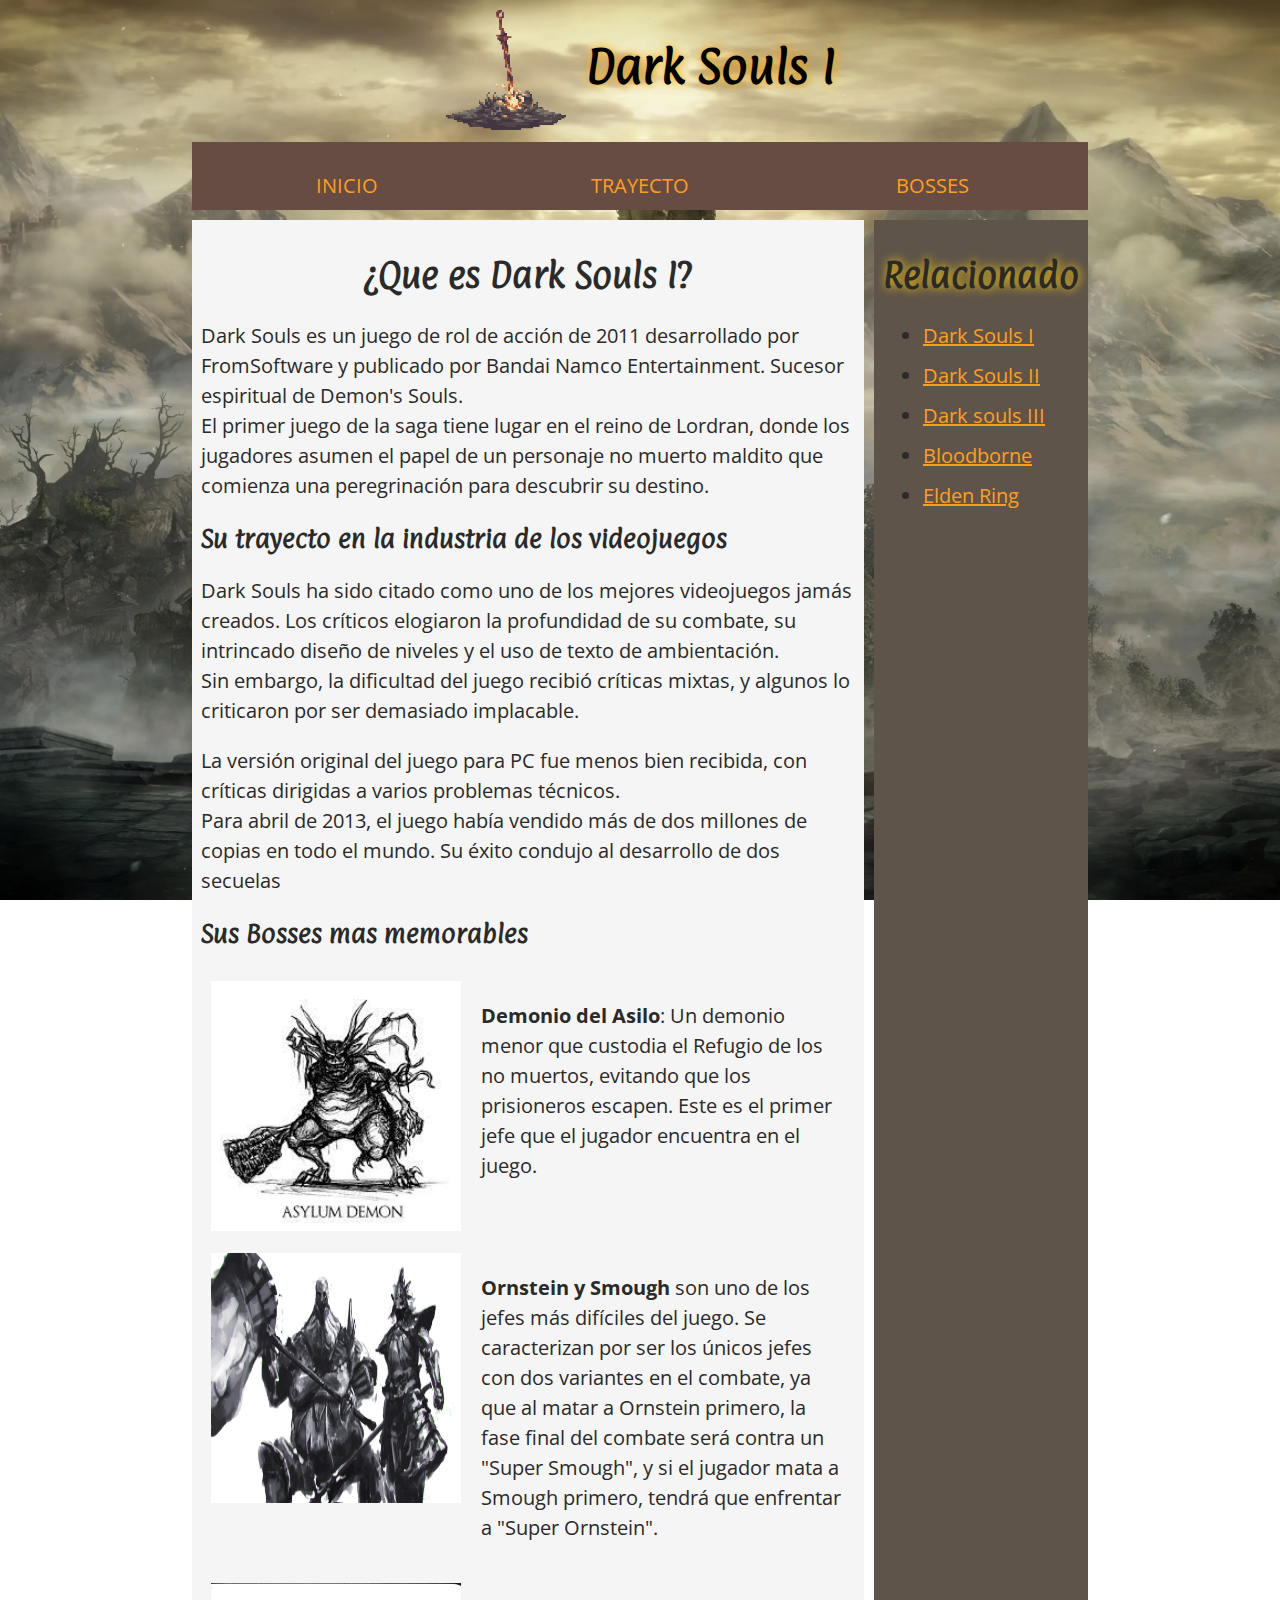
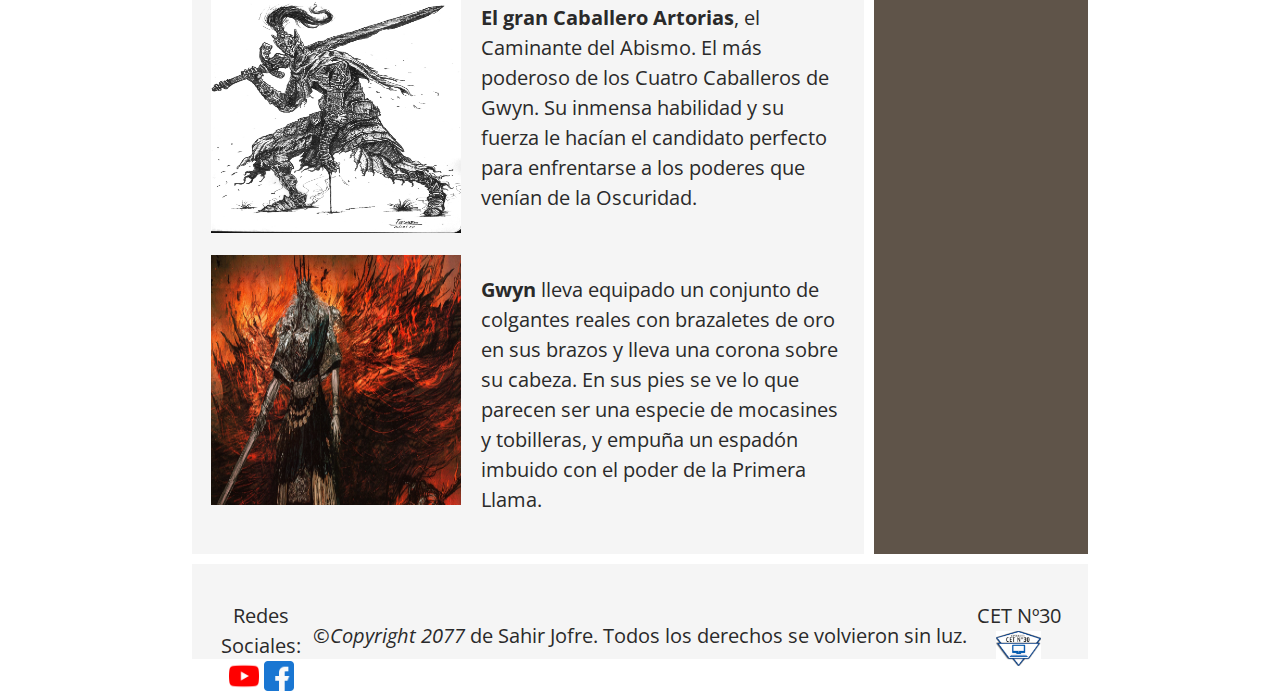
<file: index.html>
<!doctype html>
<html>

<head>
    <meta charset="utf-8" />

    <title>Dark Souls I</title>
    <link href="https://fonts.googleapis.com/css?family=Open+Sans+Condensed:300|Sonsie+One" rel="stylesheet"
        type="text/css" />
    <link rel="preconnect" href="https://fonts.googleapis.com">
    <link rel="preconnect" href="https://fonts.gstatic.com" crossorigin>
    <link href="https://fonts.googleapis.com/css2?family=Paprika&display=swap" rel="stylesheet">

    <link rel="stylesheet" href="estilo.css" />

    <!-- las tres siguientes líneas son un truco para obtener elementos semánticos de HTML5 que funcionan en versiones de Internet Explorer antiguas -->
    <!--[if lt IE 9]>
      <script src="https://cdnjs.cloudflare.com/ajax/libs/html5shiv/3.7.3/html5shiv.js"></script>
    <![endif]-->
</head>


<body>
    <!-- Aquí empieza el encabezado principal que se mantendrá en todas las páginas del sitio web -->

    <header>
        <div class="padre">
            <div class="hijo">
                <img src="assets/bonfire-darksouls.gif" alt="" height="120" width="120">
            </div>
            <div class="hijo">
                <h1>Dark Souls I</h1>
            </div>
        </div>
    </header>

    <nav>
        <ul>
            <li><a href="#">Inicio</a></li>
            <li><a href="#">Trayecto</a></li>
            <li><a href="#">Bosses</a></li>
        </ul>

    </nav>

    <!-- Aquí está el contenido principal de nuestra página -->
    <main>
        <!-- Contiene un artículo -->
        <article>
            <h2>¿Que es Dark Souls I?</h2>


            <p>Dark Souls es un juego de rol de acción de 2011 desarrollado por FromSoftware y publicado por Bandai
                Namco Entertainment. Sucesor espiritual de Demon's Souls. <br> El primer juego de la saga tiene
                lugar en el reino de Lordran, donde los jugadores asumen el papel de un personaje no muerto maldito
                que comienza una peregrinación para descubrir su destino.
            </p>

            <h3>Su trayecto en la industria de los videojuegos</h3>

            <p>
                Dark Souls ha sido citado como uno de los mejores videojuegos jamás creados. Los críticos elogiaron
                la profundidad de su combate, su intrincado diseño de niveles y el uso de texto de ambientación.
                <br> Sin embargo, la dificultad del juego recibió críticas mixtas, y algunos lo criticaron por ser
                demasiado implacable.
            </p>

            <p>
                La versión original del juego para PC fue menos bien recibida, con críticas dirigidas a varios
                problemas técnicos. <br> Para abril de 2013, el juego había vendido más de dos millones de copias en
                todo el mundo. Su éxito condujo al desarrollo de dos secuelas
            </p>

            <h3>Sus Bosses mas memorables</h3>

            <div class="padre">
                <div class="hijo"><img src="assets/asylumdemon.jpeg" alt="" height="250" width="250"></div>
                <div class="hijo">
                    <p><strong>Demonio del Asilo</strong>: Un demonio menor que custodia el Refugio de los no muertos,
                        evitando que los prisioneros escapen.
                        Este es el primer jefe que el jugador encuentra en el juego.</p>
                </div>
            </div>

            <div class="padre">
                <div class="hijo"><img src="assets/ornstein&smough.jpg" alt="" height="250" width="250"></div>
                <div class="hijo">
                    <p><strong>Ornstein y Smough</strong> son uno de los jefes más difíciles del juego. Se caracterizan
                        por ser los únicos
                        jefes con dos variantes en el combate, ya que al matar a Ornstein primero, la fase final del
                        combate
                        será contra un "Super Smough", y si el jugador mata a Smough primero, tendrá que enfrentar a
                        "Super
                        Ornstein".</p>
                </div>
            </div>

            <div class="padre">
                <div class="hijo"><img src="assets/knightartorias.jpg" alt="" height="250" width="250"></div>
                <div class="hijo">
                    <p><strong>El gran Caballero Artorias</strong>, el Caminante del Abismo. El más poderoso de los
                        Cuatro Caballeros de
                        Gwyn. Su inmensa habilidad y su fuerza le hacían el candidato perfecto para enfrentarse a los
                        poderes que venían de la Oscuridad.</p>
                </div>
            </div>

            <div class="padre">
                <div class="hijo"><img src="assets/Gwyn_Lord_of_Sunlight.jpg" alt="" height="250" width="250"></div>
                <div class="hijo">
                    <p><strong>Gwyn</strong> lleva equipado un conjunto de colgantes reales con brazaletes de oro en sus
                        brazos y lleva una
                        corona sobre su cabeza. En sus pies se ve lo que parecen ser una especie de mocasines y
                        tobilleras,
                        y empuña un espadón imbuido con el poder de la Primera Llama.</p>
                </div>
            </div>

        </article>

        <!-- el contenido aparte también se puede anidar dentro del contenido principal -->
        <aside>
            <h2>Relacionado</h2>

            <ul>
                <li><a href="index.html">Dark Souls I</a></li>
                <li><a href="darksouls2.html">Dark Souls II</a></li>
                <li><a href="darksouls3.html">Dark souls III</a></li>
                <li><a href="bloodborne.html">Bloodborne</a></li>
                <li><a href="eldenring.html">Elden Ring</a></li>
            </ul>
        </aside>
    </main>

    <!-- Y aquí está nuestro pie de página principal que se utiliza en todas las páginas de nuestro sitio web -->

    <footer>
        <nav id="colornav">
        <ul>
            <li>Redes Sociales: <br> <a href="#"><img src="/assets/youtube.png" width="30px" height="30px"> <img
                        src="/assets/facebook.png" width="30px" height="30px"> </a></li>
            <p><i>©Copyright 2077</i> de Sahir Jofre. Todos los derechos se volvieron sin luz.</p>
            <li>CET Nº30 <br> <a href="https://campus.cet30.edu.ar/"> <img src="assets/cet30.png" width="45px"
                        height="35px"></a></li>
        </ul>
    </nav>
    </footer>
</body>

</html>
</file>
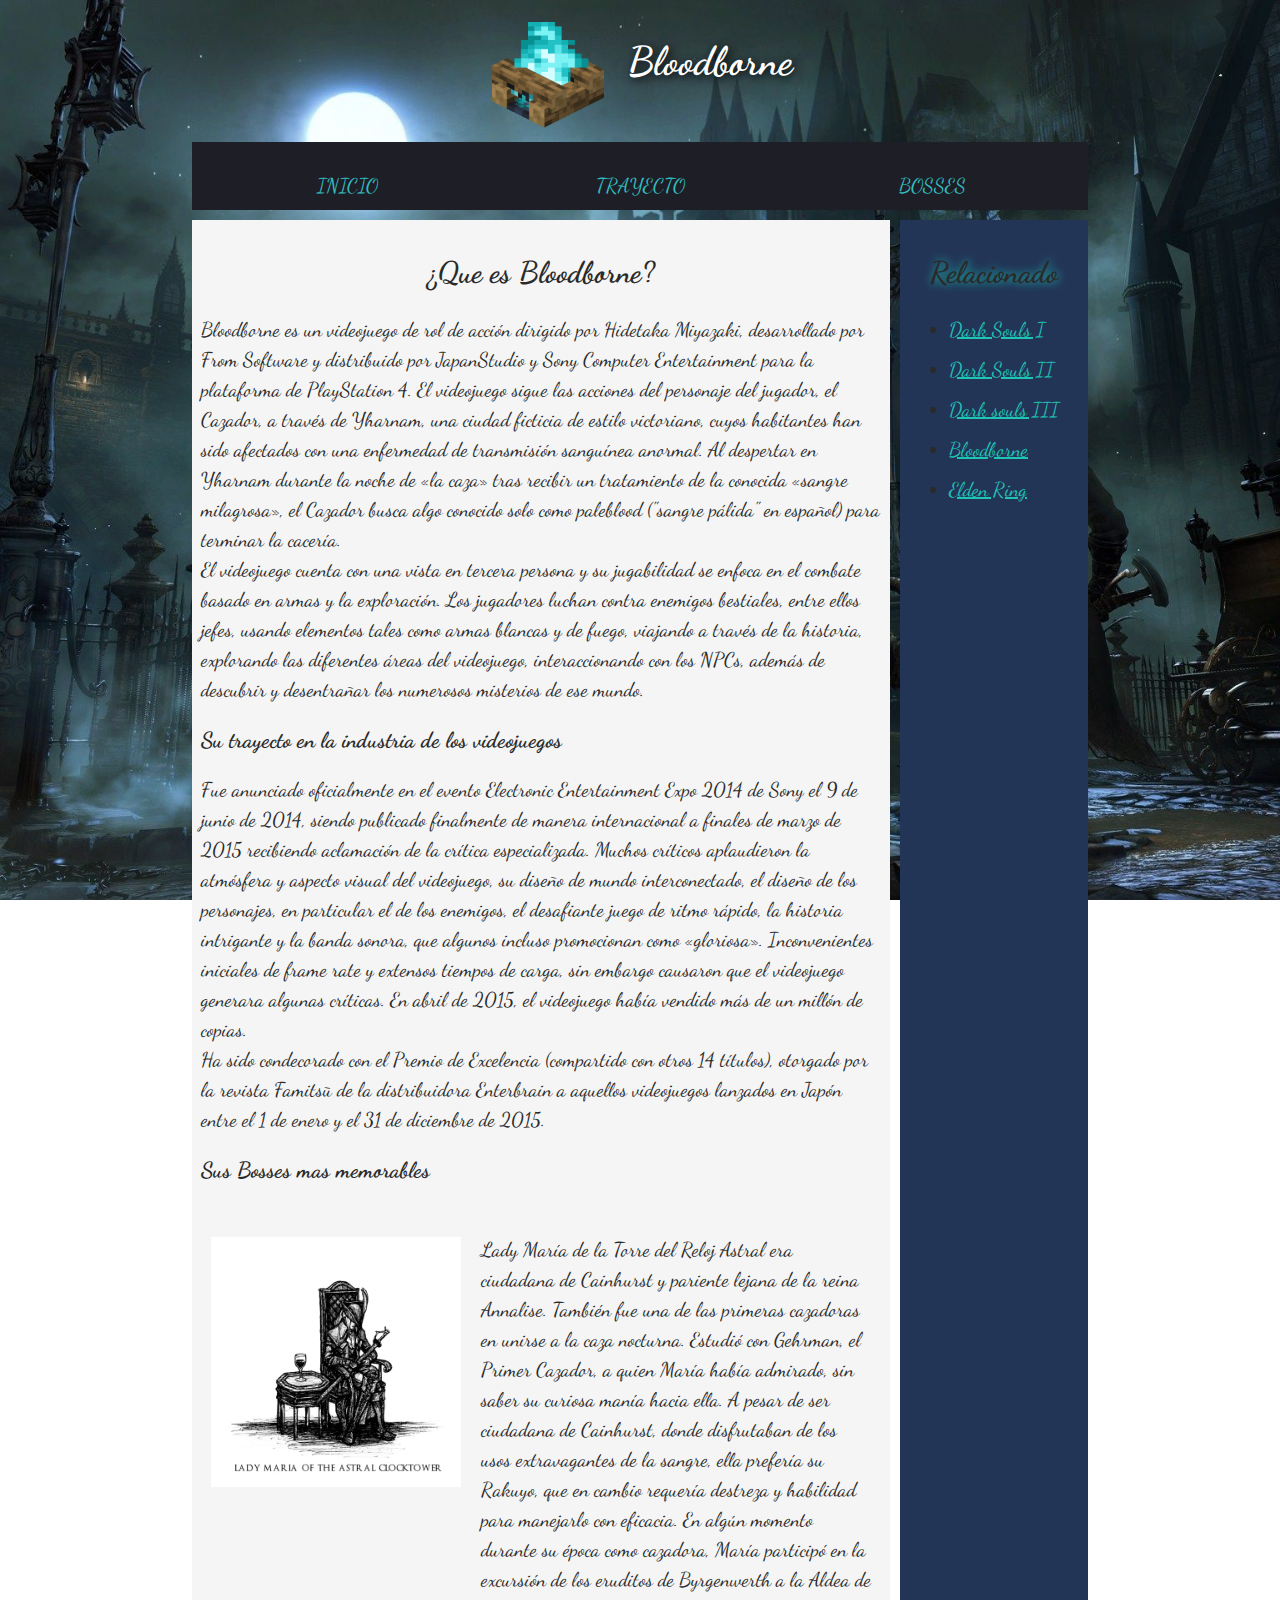
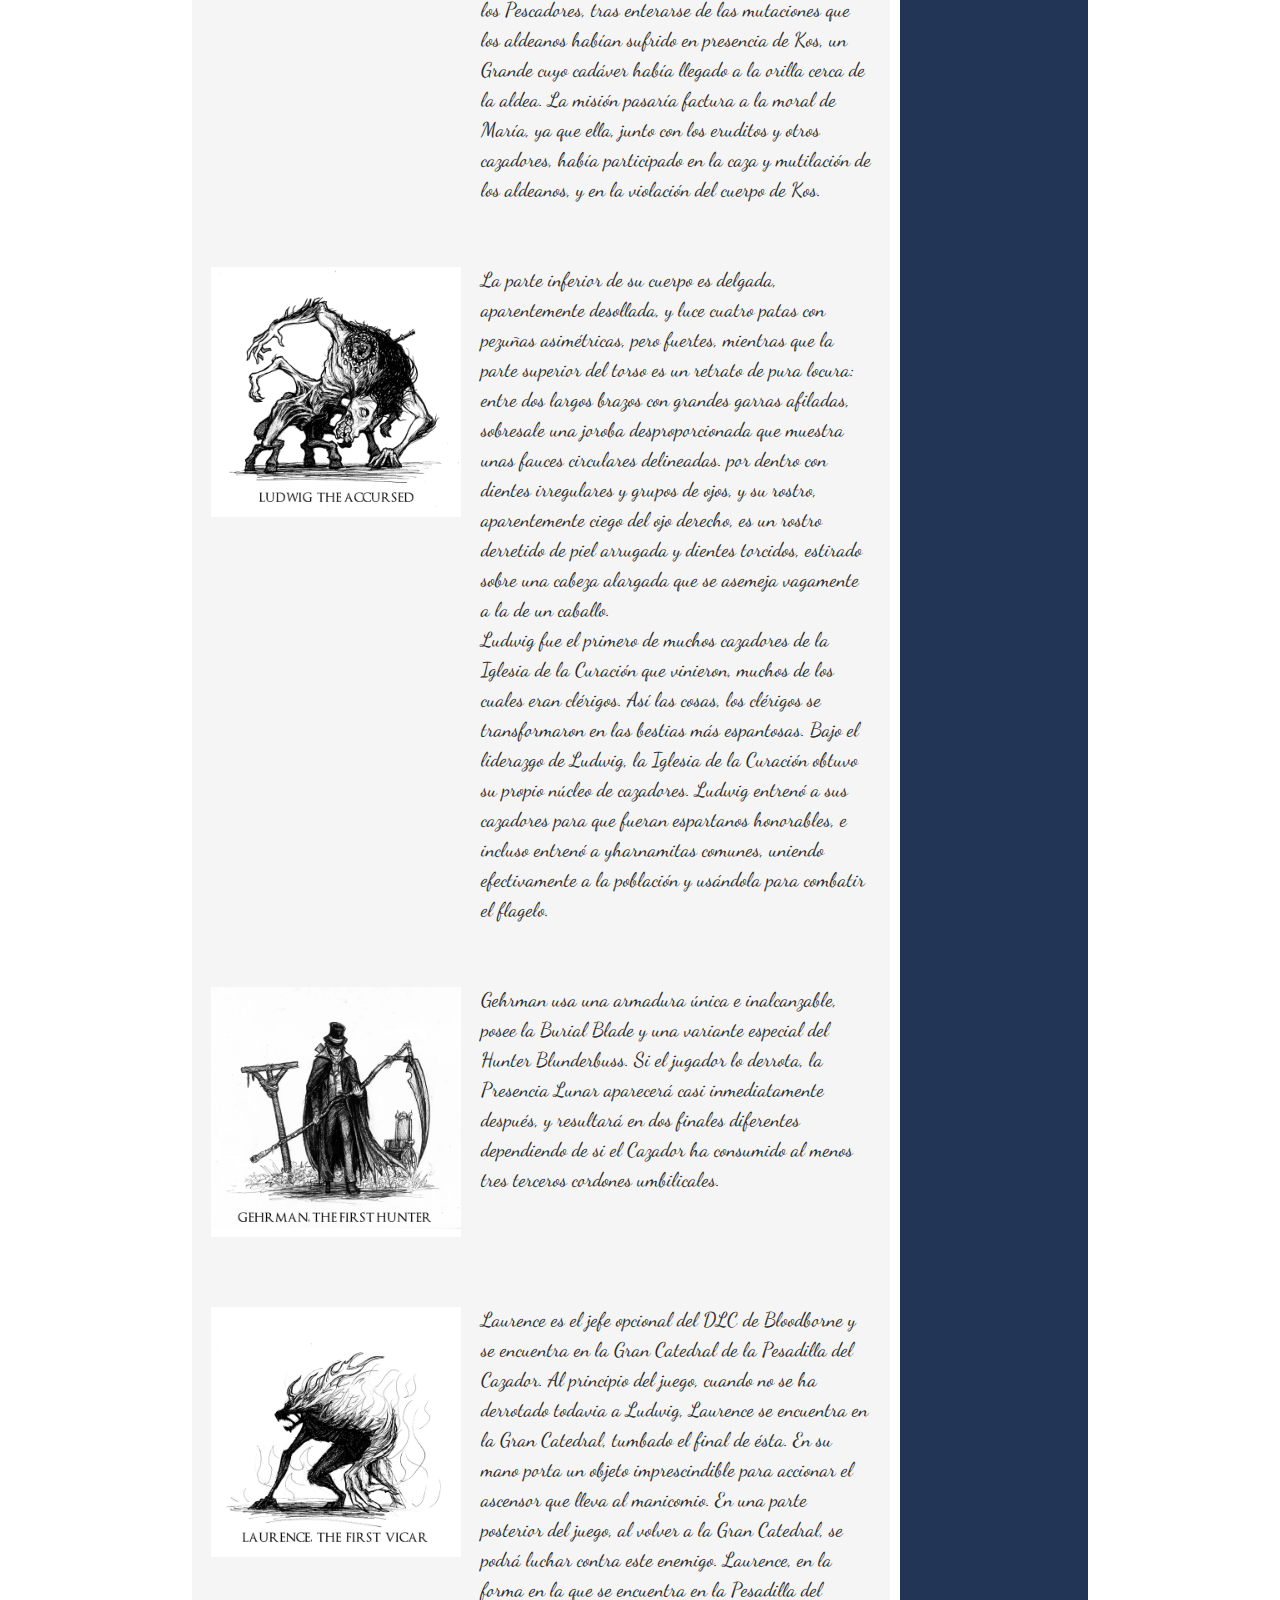
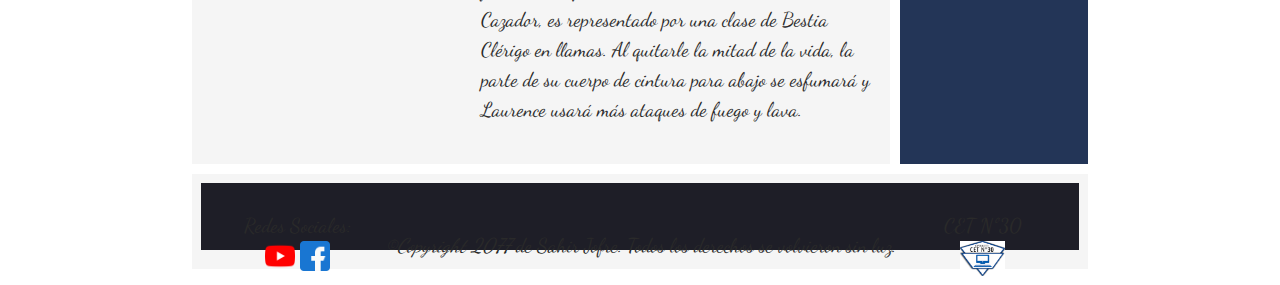
<file: bloodborne.html>
<!doctype html>
<html>

<head>
    <meta charset="utf-8" />

    <title>Bloodborne</title>
    <link href="https://fonts.googleapis.com/css?family=Open+Sans+Condensed:300|Sonsie+One" rel="stylesheet"
        type="text/css" />
    <link rel="preconnect" href="https://fonts.googleapis.com">
    <link rel="preconnect" href="https://fonts.gstatic.com" crossorigin>
    <link href="https://fonts.googleapis.com/css2?family=Dancing+Script&family=Paprika&display=swap" rel="stylesheet">


    <link rel="stylesheet" href="estilob.css" />


</head>


<body>


    <header>
        <div class="padre">
            <div class="hijo">
                <img src="assets/hm.webp" alt="" height="120" width="120">
            </div>
            <div class="hijo">
                <h1>Bloodborne</h1>
            </div>
        </div>
    </header>

    <nav>
        <ul>
            <li><a href="#">Inicio</a></li>
            <li><a href="#">Trayecto</a></li>
            <li><a href="#">Bosses</a></li>
        </ul>

    </nav>


    <main>

        <article>
            <h2>¿Que es Bloodborne?</h2>

            <p>
                Bloodborne es un videojuego de rol de acción dirigido por Hidetaka Miyazaki,
                desarrollado por From Software y distribuido por JapanStudio y Sony Computer Entertainment para la
                plataforma de PlayStation 4. El videojuego sigue las acciones del personaje del jugador, el Cazador,
                a través de Yharnam, una ciudad ficticia de estilo victoriano, cuyos habitantes han sido afectados con
                una enfermedad de transmisión sanguínea anormal. Al despertar en Yharnam durante la noche de «la caza»
                tras recibir un tratamiento de la conocida «sangre milagrosa», el Cazador busca algo conocido solo como
                paleblood ("sangre pálida" en español) para terminar la cacería. <br> El videojuego cuenta con una vista
                en tercera persona y su jugabilidad se enfoca en el combate basado en armas y la exploración. Los
                jugadores luchan contra enemigos bestiales, entre ellos jefes, usando elementos tales como armas blancas
                y de fuego, viajando a través de la historia, explorando las diferentes áreas del videojuego,
                interaccionando con los NPCs, además de descubrir y desentrañar los numerosos misterios de ese mundo.
            </p>

            <h3>Su trayecto en la industria de los videojuegos</h3>

            <p>
                Fue anunciado oficialmente en el evento Electronic Entertainment Expo 2014 de Sony el 9 de junio de
                2014, siendo publicado finalmente de manera internacional a finales de marzo de 2015 recibiendo
                aclamación de la crítica especializada. Muchos críticos aplaudieron la atmósfera y aspecto visual del
                videojuego, su diseño de mundo interconectado, el diseño de los personajes, en particular el de los
                enemigos, el desafiante juego de ritmo rápido, la historia intrigante y la banda sonora, que algunos
                incluso promocionan como «gloriosa». Inconvenientes iniciales de frame rate y extensos tiempos de carga,
                sin embargo causaron que el videojuego generara algunas críticas. En abril de 2015, el videojuego había
                vendido más de un millón de copias. <br> Ha sido condecorado con el Premio de Excelencia (compartido con
                otros 14 títulos), otorgado por la revista Famitsū de la distribuidora Enterbrain a aquellos videojuegos
                lanzados en Japón entre el 1 de enero y el 31 de diciembre de 2015.

            </p>


            <h3>Sus Bosses mas memorables</h3>
            <div class="padre">
                <div class="hijo">
                    <h3><img src="assets/LadyMaria.webp" alt="" height="250" width="250"></h3>
                </div>
                <div class="hijo">
                    <p>Lady María de la Torre del Reloj Astral era ciudadana de Cainhurst y pariente lejana de la reina
                        Annalise. También fue una de las primeras cazadoras en unirse a la caza nocturna. Estudió con
                        Gehrman, el Primer Cazador, a quien María había admirado, sin saber su curiosa manía hacia ella.
                        A pesar de ser ciudadana de Cainhurst, donde disfrutaban de los usos extravagantes de la sangre,
                        ella prefería su Rakuyo, que en cambio requería destreza y habilidad para manejarlo con
                        eficacia.

                        En algún momento durante su época como cazadora, María participó en la excursión de los eruditos
                        de Byrgenwerth a la Aldea de los Pescadores, tras enterarse de las mutaciones que los aldeanos
                        habían sufrido en presencia de Kos, un Grande cuyo cadáver había llegado a la orilla cerca de la
                        aldea. La misión pasaría factura a la moral de María, ya que ella, junto con los eruditos y
                        otros cazadores, había participado en la caza y mutilación de los aldeanos, y en la violación
                        del cuerpo de Kos.</p>
                </div>
            </div>

            <div class="padre">
                <div class="hijo">
                    <h3><img src="assets/ludwig.webp" alt="" height="250" width="250"></h3>
                </div>
                <div class="hijo">
                    <p>La parte inferior de su cuerpo es delgada, aparentemente desollada, y luce cuatro patas con
                        pezuñas asimétricas, pero fuertes, mientras que la parte superior del torso es un retrato de
                        pura locura: entre dos largos brazos con grandes garras afiladas, sobresale una joroba
                        desproporcionada que muestra unas fauces circulares delineadas. por dentro con dientes
                        irregulares y grupos de ojos, y su rostro, aparentemente ciego del ojo derecho, es un rostro
                        derretido de piel arrugada y dientes torcidos, estirado sobre una cabeza alargada que se asemeja
                        vagamente a la de un caballo. <br> Ludwig fue el primero de muchos cazadores de la Iglesia de la
                        Curación que vinieron, muchos de los cuales eran clérigos. Así las cosas, los clérigos se
                        transformaron en las bestias más espantosas.

                        Bajo el liderazgo de Ludwig, la Iglesia de la Curación obtuvo su propio núcleo de cazadores.
                        Ludwig entrenó a sus cazadores para que fueran espartanos honorables, e incluso entrenó a
                        yharnamitas comunes, uniendo efectivamente a la población y usándola para combatir el flagelo.
                    </p>
                </div>
            </div>

            <div class="padre">
                <div class="hijo">
                    <h3><img src="assets/german.webp" alt="" height="250" width="250"></h3>
                </div>
                <div class="hijo">
                    <p>Gehrman usa una armadura única e inalcanzable, posee la Burial Blade y una variante especial del
                        Hunter Blunderbuss.

                        Si el jugador lo derrota, la Presencia Lunar aparecerá casi inmediatamente después, y resultará
                        en dos finales diferentes dependiendo de si el Cazador ha consumido al menos tres terceros
                        cordones umbilicales.</p>
                </div>
            </div>

            <div class="padre">
                <div class="hijo">
                    <h3><img src="assets/laurence.webp" alt="" height="250" width="250"></h3>
                </div>
                <div class="hijo">
                    <p>Laurence es el jefe opcional del DLC de Bloodborne y se encuentra en la Gran Catedral de la Pesadilla del Cazador.
                        Al principio del juego, cuando no se ha derrotado todavia a Ludwig, Laurence se encuentra en la Gran Catedral, tumbado el final de ésta. En su mano porta un objeto imprescindible para accionar el ascensor que lleva al manicomio.
                        
                        En una parte posterior del juego, al volver a la Gran Catedral, se podrá luchar contra este enemigo. Laurence, en la forma en la que se encuentra en la Pesadilla del Cazador, es representado por una clase de Bestia Clérigo en llamas.
                        
                        Al quitarle la mitad de la vida, la parte de su cuerpo de cintura para abajo se esfumará y Laurence usará más ataques de fuego y lava.</p>
                </div>
            </div>
        </article>



        <aside>
            <h2>Relacionado</h2>

            <ul>
                <li><a href="index.html">Dark Souls I</a></li>
                <li><a href="darksouls2.html">Dark Souls II</a></li>
                <li><a href="darksouls3.html">Dark souls III</a></li>
                <li><a href="bloodborne.html">Bloodborne</a></li>
                <li><a href="eldenring.html">Elden Ring</a></li>

            </ul>
        </aside>
    </main>



    <footer>
        <nav id="colornav">
        <ul>
            <li>Redes Sociales: <br> <a href="#"><img src="/assets/youtube.png" width="30px" height="30px"> <img
                        src="/assets/facebook.png" width="30px" height="30px"> </a></li>
            <p><i>©Copyright 2077</i> de Sahir Jofre. Todos los derechos se volvieron sin luz.</p>
            <li>CET Nº30 <br> <a href="https://campus.cet30.edu.ar/"> <img src="assets/cet30.png" width="45px"
                        height="35px"></a></li>
        </ul>
    </nav>
    </footer>
</body>

</html>
</file>
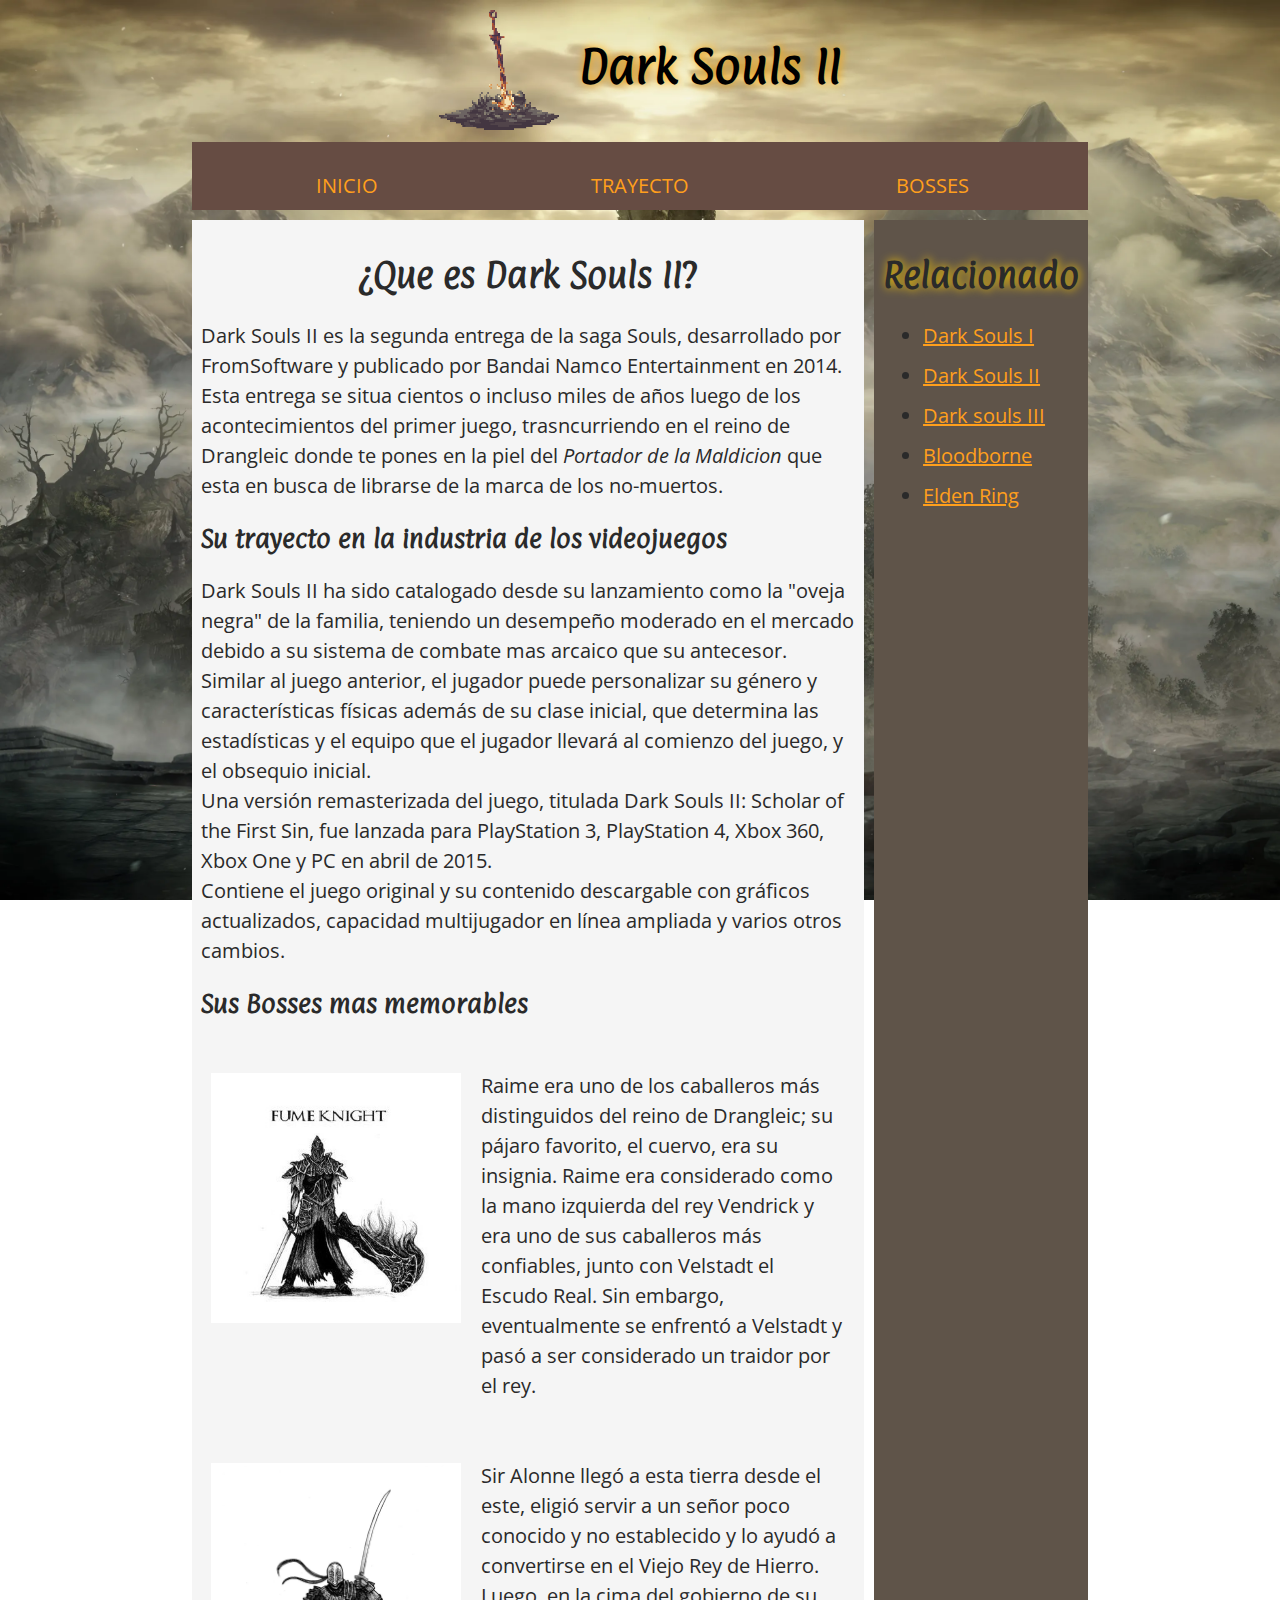
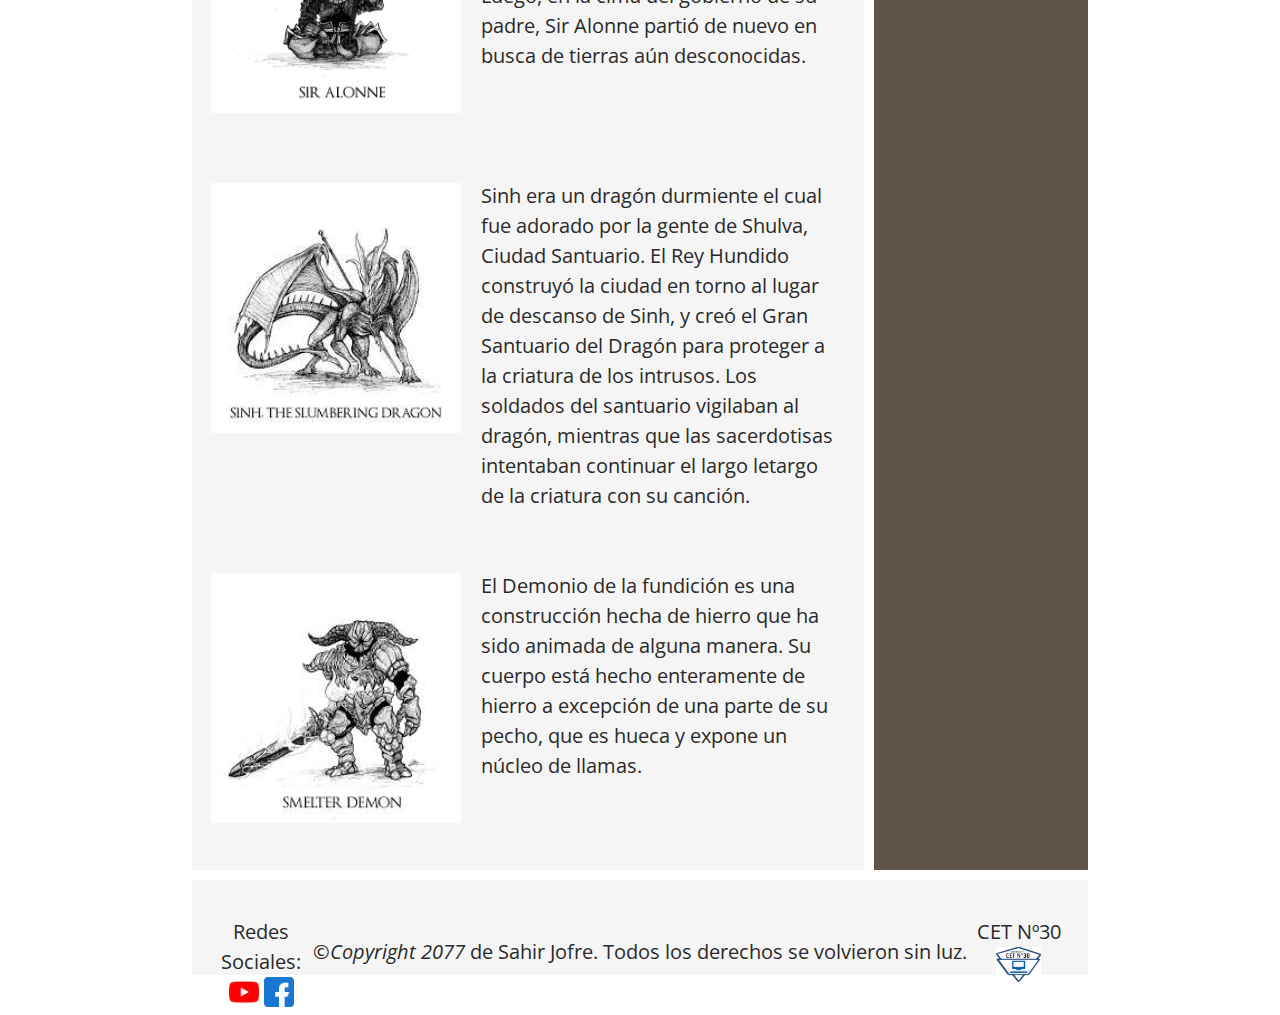
<file: darksouls2.html>
<!doctype html>
<html>

<head>
    <meta charset="utf-8" />

    <title>Dark Souls II</title>
    <link href="https://fonts.googleapis.com/css?family=Open+Sans+Condensed:300|Sonsie+One" rel="stylesheet"
        type="text/css" />
    <link rel="preconnect" href="https://fonts.googleapis.com">
    <link rel="preconnect" href="https://fonts.gstatic.com" crossorigin>
    <link href="https://fonts.googleapis.com/css2?family=Paprika&display=swap" rel="stylesheet">

    <link rel="stylesheet" href="estilo.css" />

    <!-- las tres siguientes líneas son un truco para obtener elementos semánticos de HTML5 que funcionan en versiones de Internet Explorer antiguas -->
    <!--[if lt IE 9]>
      <script src="https://cdnjs.cloudflare.com/ajax/libs/html5shiv/3.7.3/html5shiv.js"></script>
    <![endif]-->
</head>


<body>
    <!-- Aquí empieza el encabezado principal que se mantendrá en todas las páginas del sitio web -->

    <header>
        <div class="padre">
            <div class="hijo">
                <img src="assets/bonfire-darksouls.gif" alt="" height="120" width="120">
            </div>
            <div class="hijo">
                <h1>Dark Souls II</h1>
            </div>
        </div>
    </header>

    <nav>
        <ul>
            <li><a href="#">Inicio</a></li>
            <li><a href="#">Trayecto</a></li>
            <li><a href="#">Bosses</a></li>
        </ul>

    </nav>

    <!-- Aquí está el contenido principal de nuestra página -->
    <main>
        <!-- Contiene un artículo -->
        <article>
            <h2>¿Que es Dark Souls II?</h2>

            <p>
                Dark Souls II es la segunda entrega de la saga Souls, desarrollado por FromSoftware y publicado por
                Bandai
                Namco Entertainment en 2014. <br> Esta entrega se situa cientos o incluso miles de años luego de los
                acontecimientos del primer juego, trasncurriendo en el reino de Drangleic donde te pones en la piel del
                <i>Portador de la Maldicion</i> que esta en busca de librarse de la marca de los no-muertos.
            </p>

            <h3>Su trayecto en la industria de los videojuegos</h3>

            <p>
                Dark Souls II ha sido catalogado desde su lanzamiento como la "oveja negra" de la familia, teniendo un
                desempeño moderado en el mercado debido a su sistema de combate mas arcaico que su antecesor. <br>
                Similar al juego anterior, el jugador puede personalizar su género y características físicas además de
                su clase inicial, que determina las estadísticas y el equipo que el jugador llevará al comienzo del
                juego, y el obsequio inicial. <br> Una versión remasterizada del juego,
                titulada
                Dark Souls II: Scholar of the First Sin, fue lanzada para PlayStation 3, PlayStation 4, Xbox 360,
                Xbox One y PC en abril de 2015. <br> Contiene el juego original y su contenido descargable con
                gráficos actualizados, capacidad multijugador en línea ampliada y varios otros cambios.
            </p>

            <h3>Sus Bosses mas memorables</h3>
            <div class="padre">
                <div class="hijo">
                    <h3><img src="assets/fumeknight.jpeg" alt="" height="250" width="250"></h3>
                </div>
                <div class="hijo">
                    <p>Raime era uno de los caballeros más distinguidos del reino de Drangleic; su pájaro favorito, el
                        cuervo, era su insignia. Raime era considerado como la mano izquierda del rey Vendrick y era uno
                        de sus caballeros más confiables, junto con Velstadt el Escudo Real. Sin embargo, eventualmente
                        se enfrentó a Velstadt y pasó a ser considerado un traidor por el rey.</p>
                </div>
            </div>

            <div class="padre">
                <div class="hijo">
                    <h3><img src="assets/siralonne.jpg" alt="" height="250" width="250"></h3>
                </div>
                <div class="hijo">
                    <p>Sir Alonne llegó a esta tierra desde el este, eligió servir a un señor poco conocido y no
                        establecido y lo ayudó a convertirse en el Viejo Rey de Hierro.
                        Luego, en la cima del gobierno de su padre, Sir Alonne partió de nuevo en busca de tierras aún
                        desconocidas.</p>
                </div>
            </div>

            <div class="padre">
                <div class="hijo">
                    <h3><img src="assets/sinh.jpeg" alt="" height="250" width="250"></h3>
                </div>
                <div class="hijo">
                    <p>Sinh era un dragón durmiente el cual fue adorado por la gente de Shulva, Ciudad Santuario. El
                        Rey Hundido construyó la ciudad en torno al lugar de descanso de Sinh, y creó el Gran Santuario
                        del Dragón para proteger a la criatura de los intrusos. Los soldados del santuario vigilaban
                        al dragón, mientras que las sacerdotisas intentaban continuar el largo letargo de la criatura
                        con su canción.</p>
                </div>
            </div>

            <div class="padre">
                <div class="hijo">
                    <h3><img src="assets/smelterdemon.jpeg" alt="" height="250" width="250"></h3>
                </div>
                <div class="hijo">
                    <p>El Demonio de la fundición es una construcción hecha de hierro que ha sido animada de alguna
                        manera.
                        Su cuerpo está hecho enteramente de hierro a excepción de una parte de su pecho, que es hueca y
                        expone un núcleo de llamas.</p>
                </div>
            </div>
        </article>


        <!-- el contenido aparte también se puede anidar dentro del contenido principal -->
        <aside>
            <h2>Relacionado</h2>

            <ul>
                <li><a href="index.html">Dark Souls I</a></li>
                <li><a href="darksouls2.html">Dark Souls II</a></li>
                <li><a href="darksouls3.html">Dark souls III</a></li>
                <li><a href="bloodborne.html">Bloodborne</a></li>
                <li><a href="eldenring.html">Elden Ring</a></li>

            </ul>
        </aside>
    </main>

    <!-- Y aquí está nuestro pie de página principal que se utiliza en todas las páginas de nuestro sitio web -->

    <footer>
        <nav id="colornav">
        <ul>
            <li>Redes Sociales: <br> <a href="#"><img src="/assets/youtube.png" width="30px" height="30px"> <img
                        src="/assets/facebook.png" width="30px" height="30px"> </a></li>
            <p><i>©Copyright 2077</i> de Sahir Jofre. Todos los derechos se volvieron sin luz.</p>
            <li>CET Nº30 <br> <a href="https://campus.cet30.edu.ar/"> <img src="assets/cet30.png" width="45px"
                        height="35px"></a></li>
        </ul>
    </nav>
    </footer>
</body>

</html>
</file>
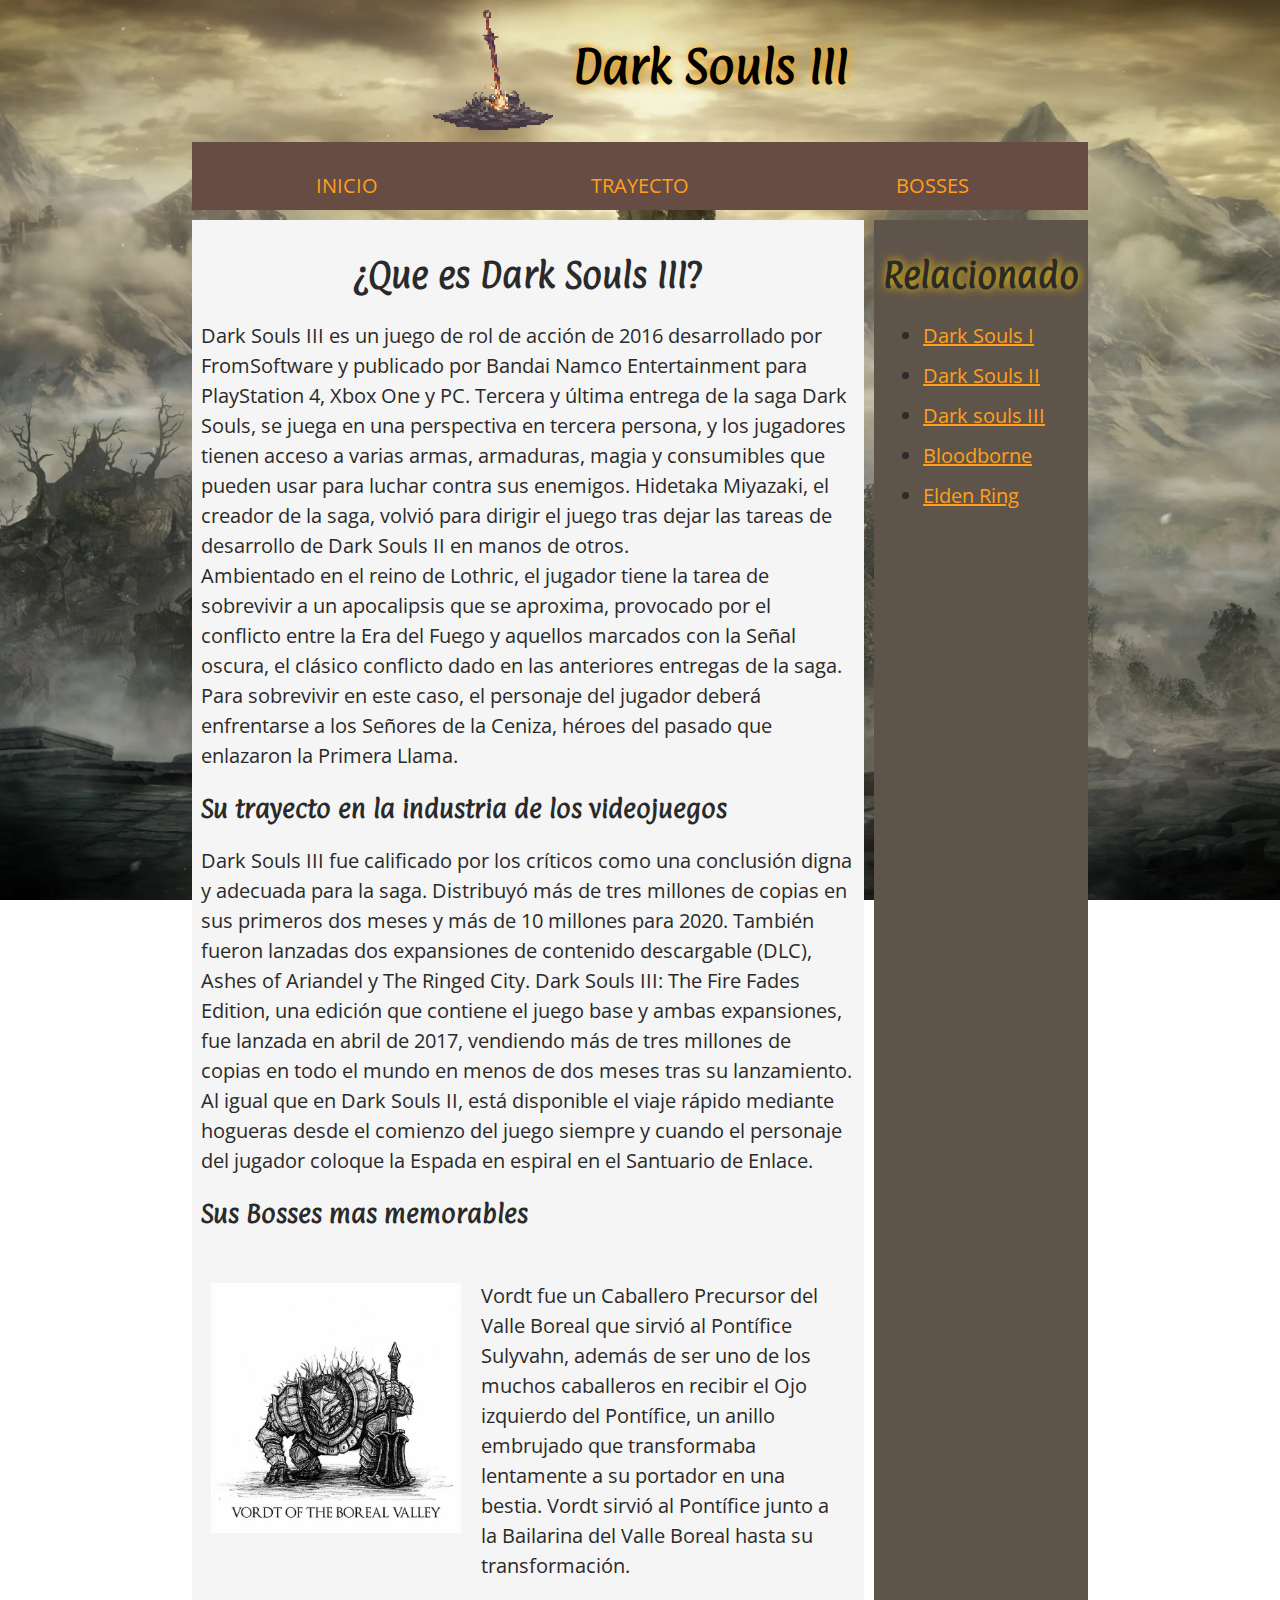
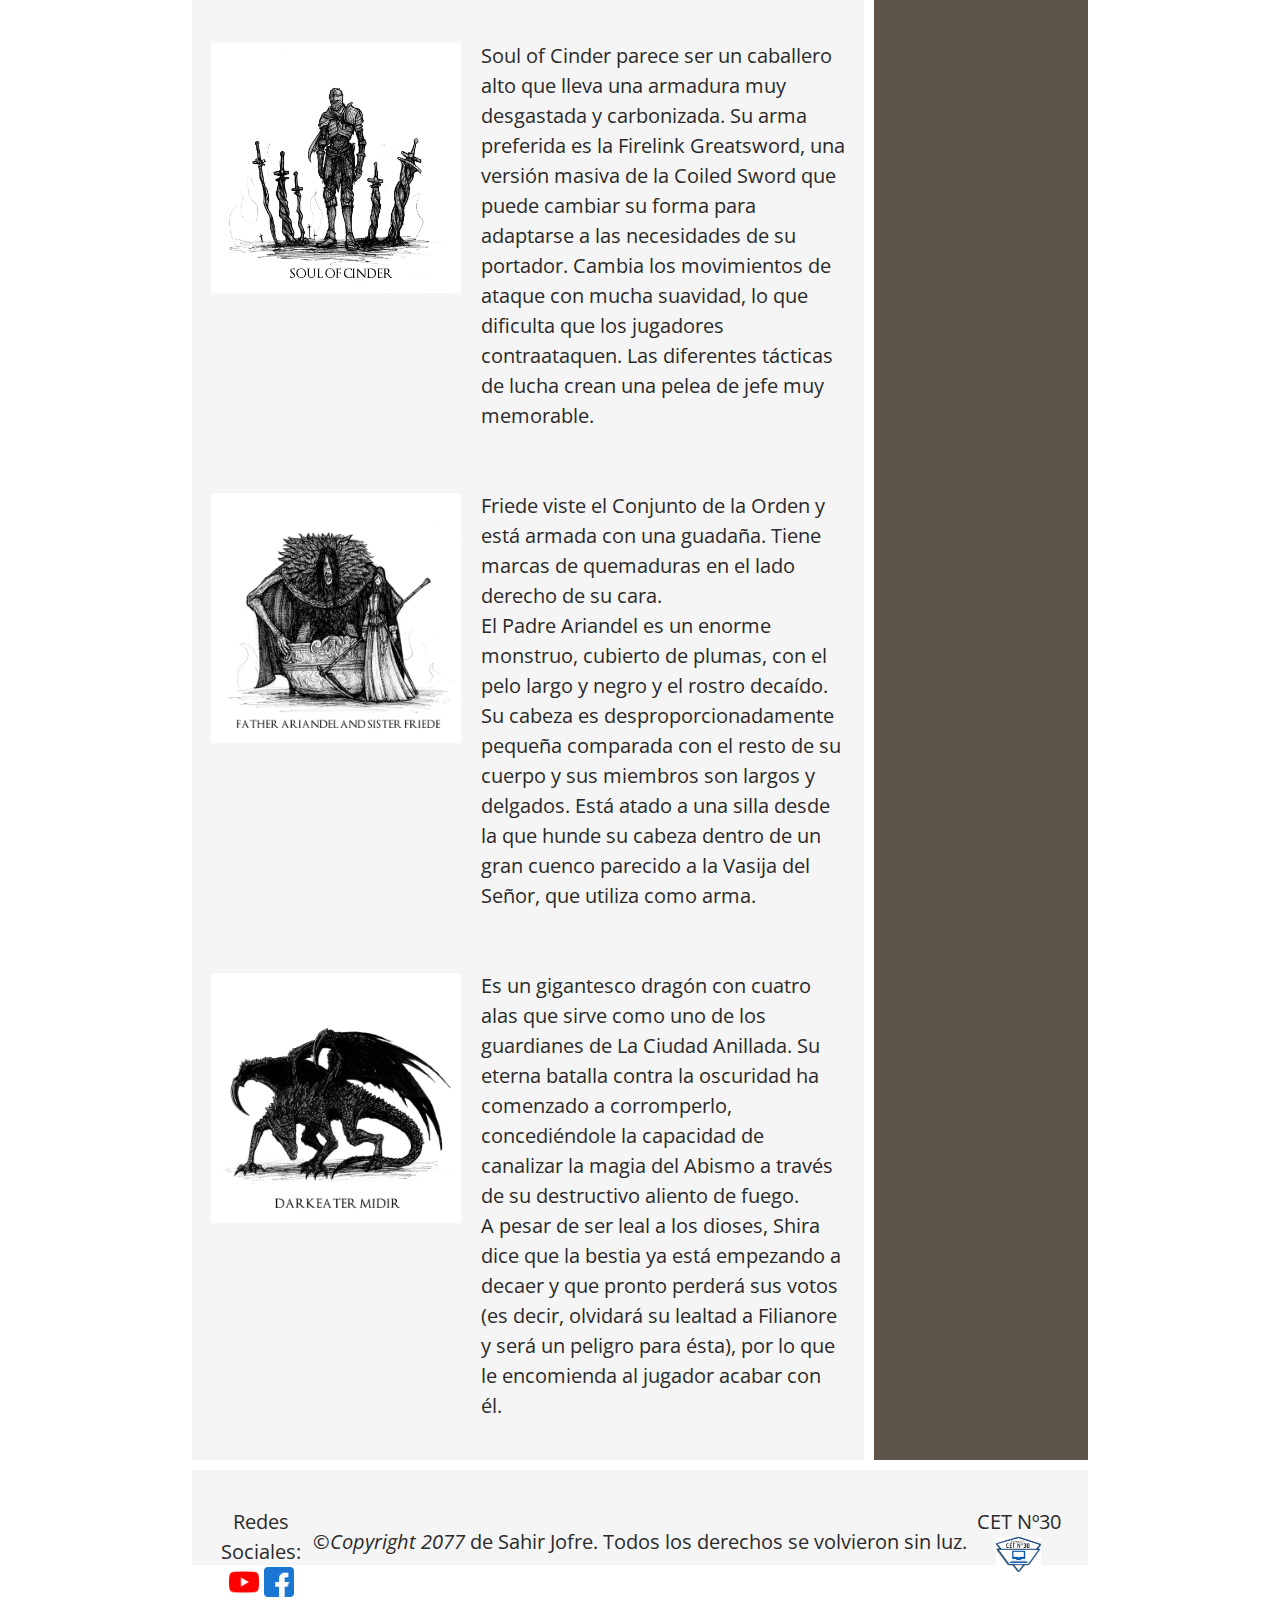
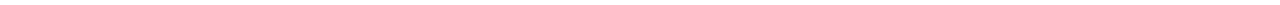
<file: darksouls3.html>
<!doctype html>
<html>

<head>
    <meta charset="utf-8" />

    <title>Dark Souls III</title>
    <link href="https://fonts.googleapis.com/css?family=Open+Sans+Condensed:300|Sonsie+One" rel="stylesheet"
        type="text/css" />
    <link rel="preconnect" href="https://fonts.googleapis.com">
    <link rel="preconnect" href="https://fonts.gstatic.com" crossorigin>
    <link href="https://fonts.googleapis.com/css2?family=Paprika&display=swap" rel="stylesheet">

    <link rel="stylesheet" href="estilo.css" />

    <!-- las tres siguientes líneas son un truco para obtener elementos semánticos de HTML5 que funcionan en versiones de Internet Explorer antiguas -->
    <!--[if lt IE 9]>
      <script src="https://cdnjs.cloudflare.com/ajax/libs/html5shiv/3.7.3/html5shiv.js"></script>
    <![endif]-->
</head>


<body>
    <!-- Aquí empieza el encabezado principal que se mantendrá en todas las páginas del sitio web -->

    <header>
        <div class="padre">
            <div class="hijo">
                <img src="assets/bonfire-darksouls.gif" alt="" height="120" width="120">
            </div>
            <div class="hijo">
                <h1>Dark Souls III</h1>
            </div>
        </div>
    </header>

    <nav>
        <ul>
            <li><a href="#">Inicio</a></li>
            <li><a href="#">Trayecto</a></li>
            <li><a href="#">Bosses</a></li>
        </ul>

    </nav>

    <!-- Aquí está el contenido principal de nuestra página -->
    <main>
        <!-- Contiene un artículo -->
        <article>
            <h2>¿Que es Dark Souls III?</h2>

            <p>
                Dark Souls III es un juego de rol de acción de 2016 desarrollado por FromSoftware y publicado por Bandai
                Namco Entertainment para PlayStation 4, Xbox One y PC. Tercera y última entrega de la saga Dark Souls,
                se juega en una perspectiva en tercera persona, y los jugadores tienen acceso a varias armas, armaduras,
                magia y consumibles que pueden usar para luchar contra sus enemigos. Hidetaka Miyazaki, el creador de la
                saga, volvió para dirigir el juego tras dejar las tareas de desarrollo de Dark Souls II en manos de
                otros. <br> Ambientado en el reino de Lothric, el jugador tiene la tarea de sobrevivir a un apocalipsis
                que se aproxima, provocado por el conflicto entre la Era del Fuego y aquellos marcados con la Señal
                oscura, el clásico conflicto dado en las anteriores entregas de la saga. Para sobrevivir en este caso,
                el personaje del jugador deberá enfrentarse a los Señores de la Ceniza, héroes del pasado que enlazaron
                la Primera Llama.
            </p>

            <h3>Su trayecto en la industria de los videojuegos</h3>

            <p>
                Dark Souls III fue calificado por los críticos como una
                conclusión digna y adecuada para la saga. Distribuyó más de tres millones de copias en sus primeros dos
                meses y más de 10 millones para 2020. También fueron lanzadas dos expansiones de contenido descargable
                (DLC), Ashes of Ariandel y The Ringed City. Dark Souls III: The Fire Fades Edition, una edición que
                contiene el juego base y ambas expansiones, fue lanzada en abril de 2017, vendiendo más de tres millones
                de copias en todo el mundo en menos de dos meses tras su
                lanzamiento. <br>
                Al igual que en Dark Souls II, está disponible el viaje rápido mediante hogueras desde el comienzo del
                juego siempre y cuando el personaje del jugador coloque la Espada en espiral en el Santuario de Enlace.
            </p>


            <h3>Sus Bosses mas memorables</h3>
            <div class="padre">
                <div class="hijo">
                    <h3><img src="assets/vordt.jpeg" alt="" height="250" width="250"></h3>
                </div>
                <div class="hijo">
                    <p>Vordt fue un Caballero Precursor del Valle Boreal que sirvió al Pontífice Sulyvahn, además de ser
                        uno de los muchos caballeros en recibir el Ojo izquierdo del Pontífice, un anillo embrujado que
                        transformaba lentamente a su portador en una bestia. Vordt sirvió al Pontífice junto a la
                        Bailarina del Valle Boreal hasta su transformación.</p>
                </div>
            </div>

            <div class="padre">
                <div class="hijo">
                    <h3><img src="assets/soulofcinder.webp" alt="" height="250" width="250"></h3>
                </div>
                <div class="hijo">
                    <p>Soul of Cinder parece ser un caballero alto que lleva una armadura muy desgastada y carbonizada.
                        Su arma preferida es la Firelink Greatsword, una versión masiva de la Coiled Sword que puede
                        cambiar su forma para adaptarse a las necesidades de su portador. Cambia los movimientos de
                        ataque con mucha suavidad, lo que dificulta que los jugadores contraataquen. Las diferentes
                        tácticas de lucha crean una pelea de jefe muy memorable.</p>
                </div>
            </div>

            <div class="padre">
                <div class="hijo">
                    <h3><img src="assets/fatherandsister.webp" alt="" height="250" width="250"></h3>
                </div>
                <div class="hijo">
                    <p>Friede viste el Conjunto de la Orden y está armada con una guadaña. Tiene marcas de quemaduras en
                        el lado derecho de su cara. <br> El Padre Ariandel es un enorme monstruo, cubierto de plumas,
                        con el pelo largo y negro y el rostro decaído. Su cabeza es desproporcionadamente pequeña
                        comparada con el resto de su cuerpo y sus miembros son largos y delgados.
                        Está atado a una silla desde la que hunde su cabeza dentro de un gran cuenco parecido a la
                        Vasija del Señor, que utiliza como arma.</p>
                </div>
            </div>

            <div class="padre">
                <div class="hijo">
                    <h3><img src="assets/midir.webp" alt="" height="250" width="250"></h3>
                </div>
                <div class="hijo">
                    <p>Es un gigantesco dragón con cuatro alas que sirve como uno de los guardianes de La Ciudad
                        Anillada. Su eterna batalla contra la oscuridad ha comenzado a corromperlo, concediéndole la
                        capacidad de canalizar la magia del Abismo a través de su destructivo aliento de fuego. <br>
                        A pesar de ser leal a los dioses, Shira dice que la bestia ya está empezando a decaer y que
                        pronto perderá sus votos (es decir, olvidará su lealtad a Filianore y será un peligro para
                        ésta), por lo que le encomienda al jugador acabar con él.</p>
                </div>
            </div>
        </article>


        <!-- el contenido aparte también se puede anidar dentro del contenido principal -->
        <aside>
            <h2>Relacionado</h2>

            <ul>
                <li><a href="index.html">Dark Souls I</a></li>
                <li><a href="darksouls2.html">Dark Souls II</a></li>
                <li><a href="darksouls3.html">Dark souls III</a></li>
                <li><a href="bloodborne.html">Bloodborne</a></li>
                <li><a href="eldenring.html">Elden Ring</a></li>

            </ul>
        </aside>
    </main>

    <!-- Y aquí está nuestro pie de página principal que se utiliza en todas las páginas de nuestro sitio web -->

    <footer>
        <nav id="colornav">
        <ul>
            <li>Redes Sociales: <br> <a href="#"><img src="/assets/youtube.png" width="30px" height="30px"> <img
                        src="/assets/facebook.png" width="30px" height="30px"> </a></li>
            <p><i>©Copyright 2077</i> de Sahir Jofre. Todos los derechos se volvieron sin luz.</p>
            <li>CET Nº30 <br> <a href="https://campus.cet30.edu.ar/"> <img src="assets/cet30.png" width="45px"
                        height="35px"></a></li>
        </ul>
    </nav>
    </footer>
</body>

</html>
</file>
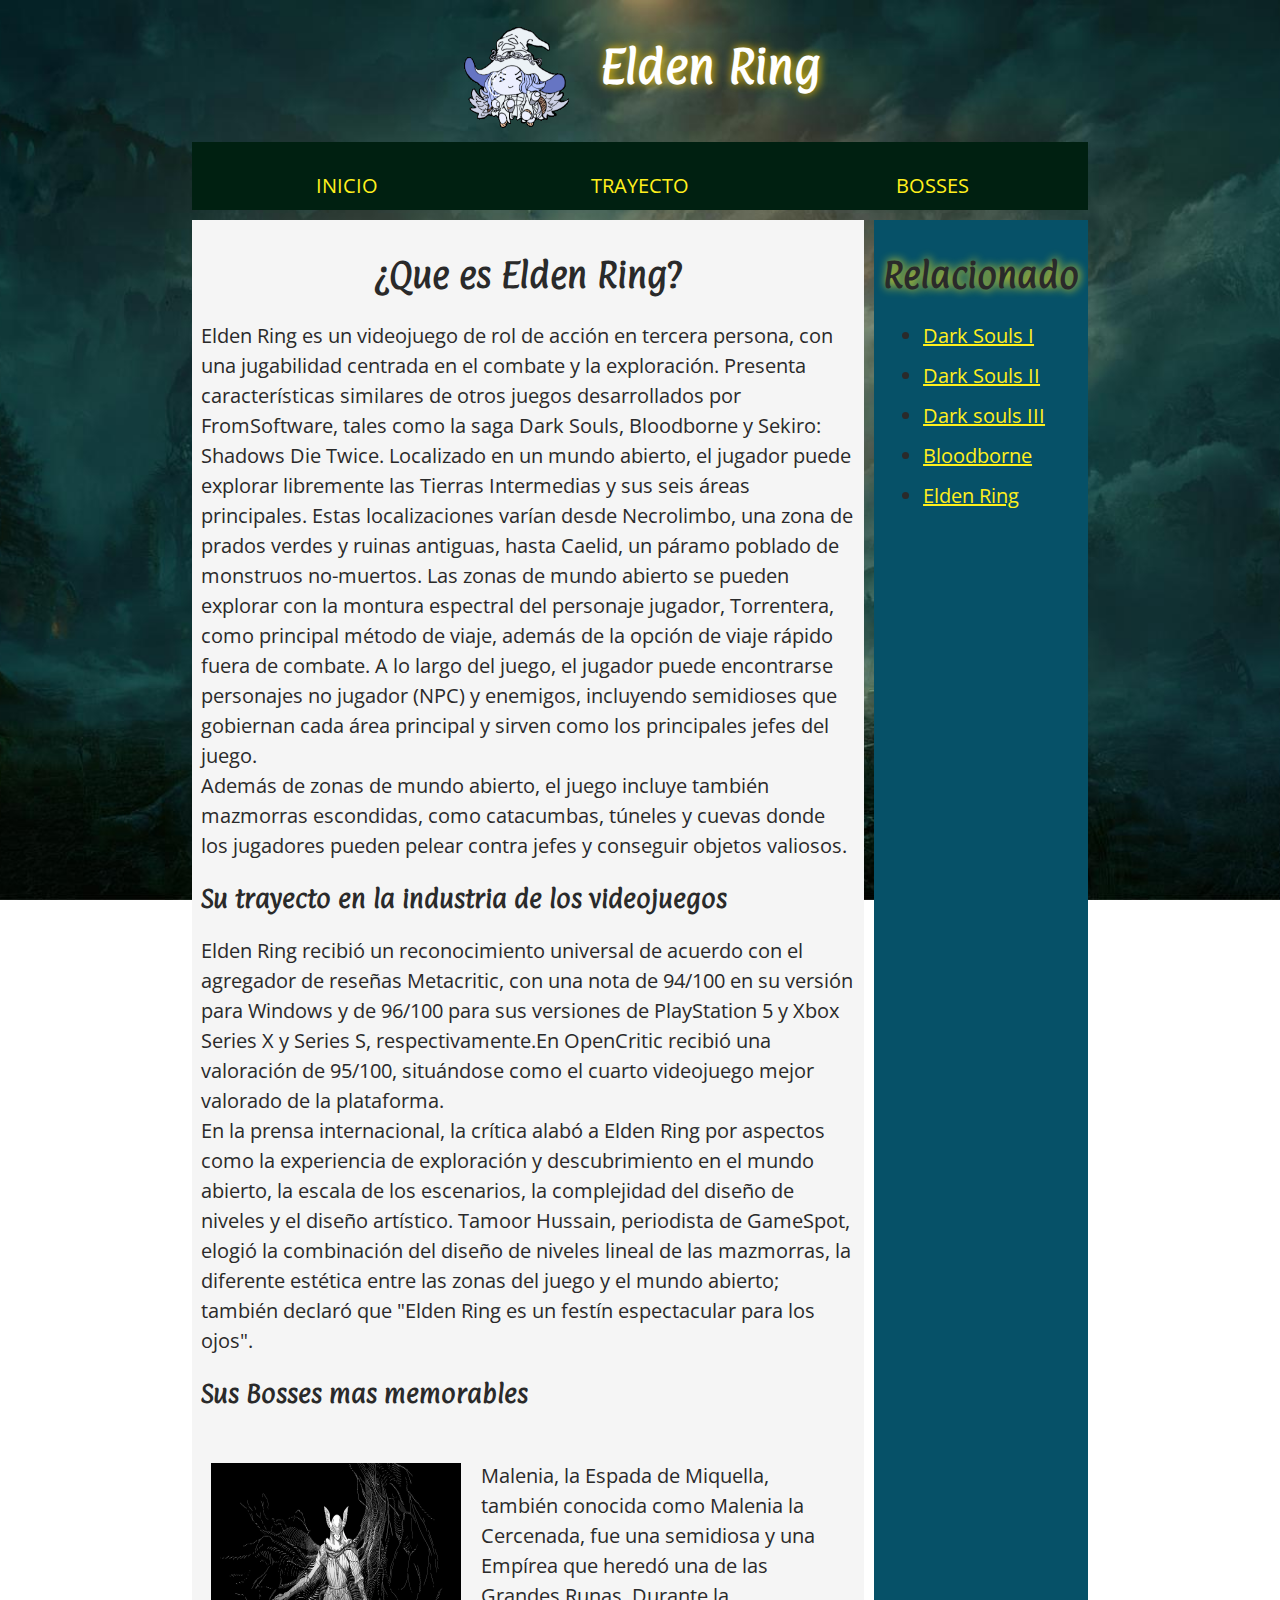
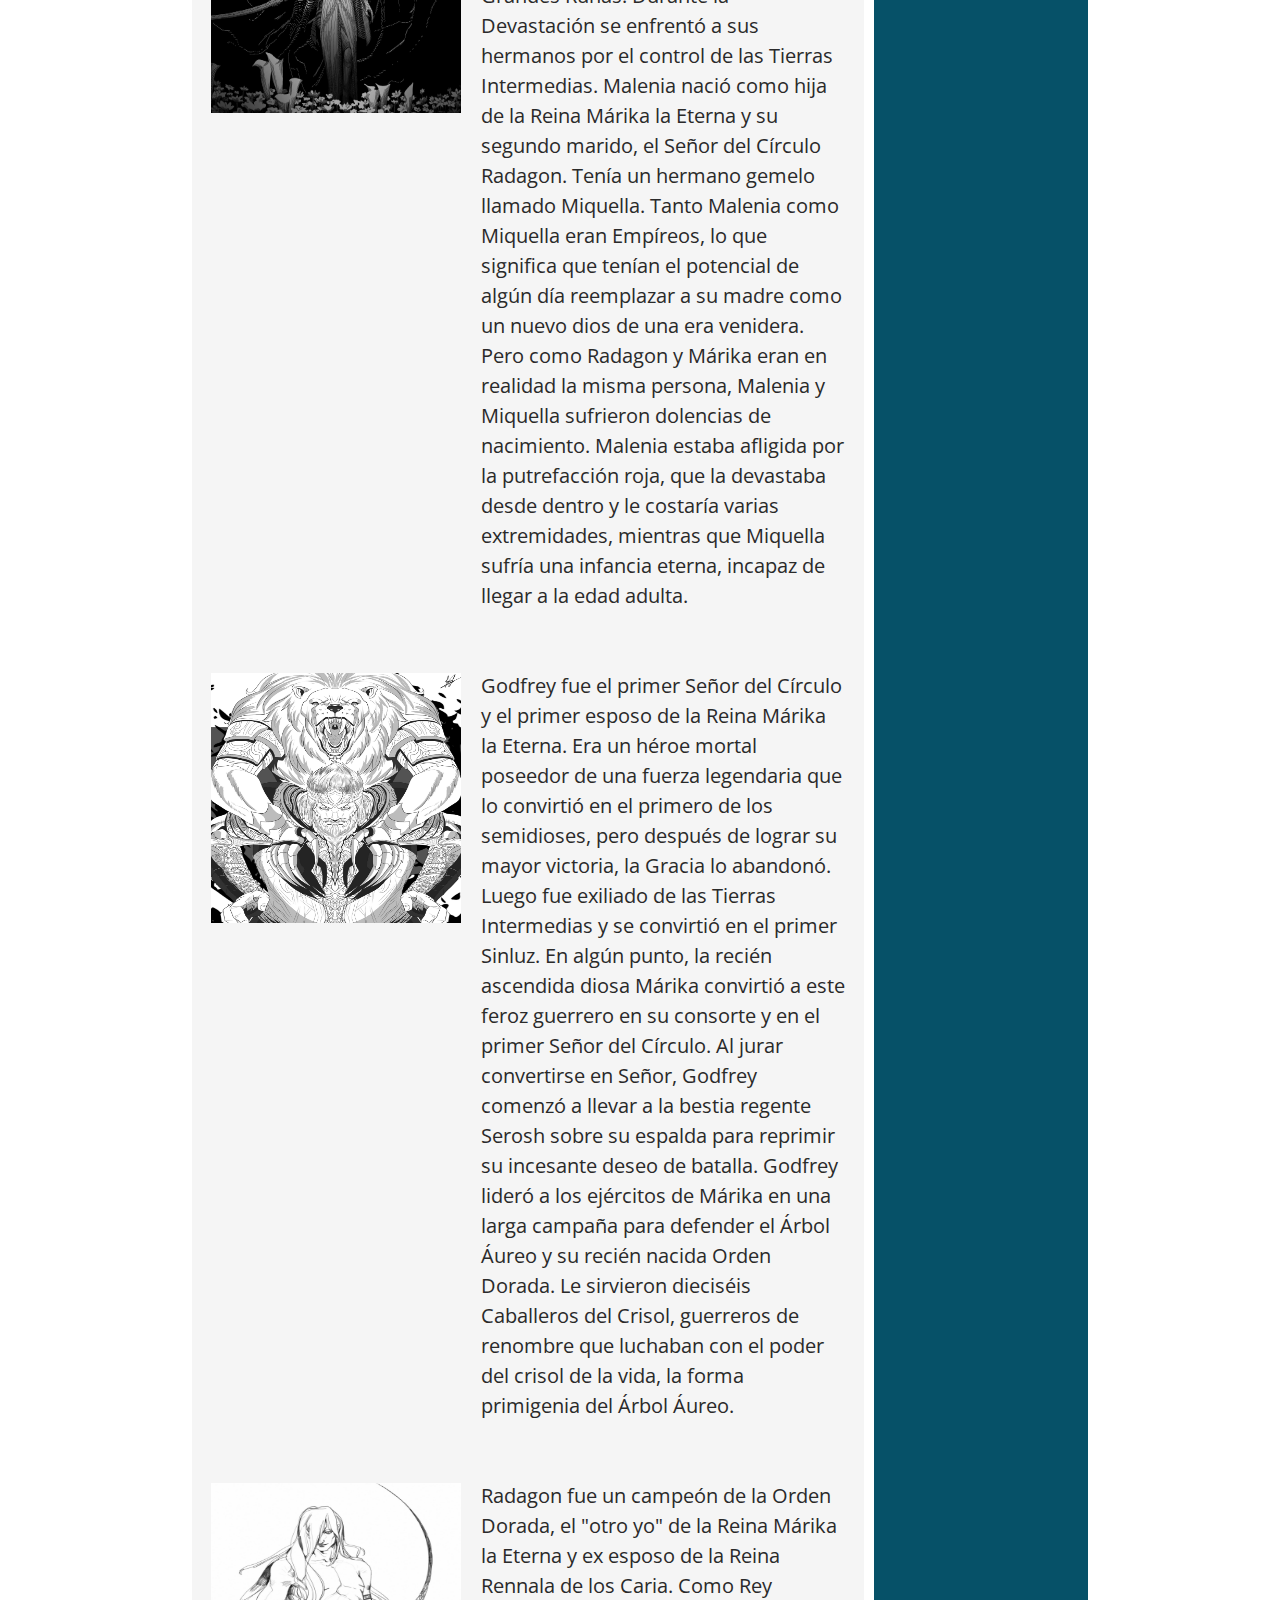
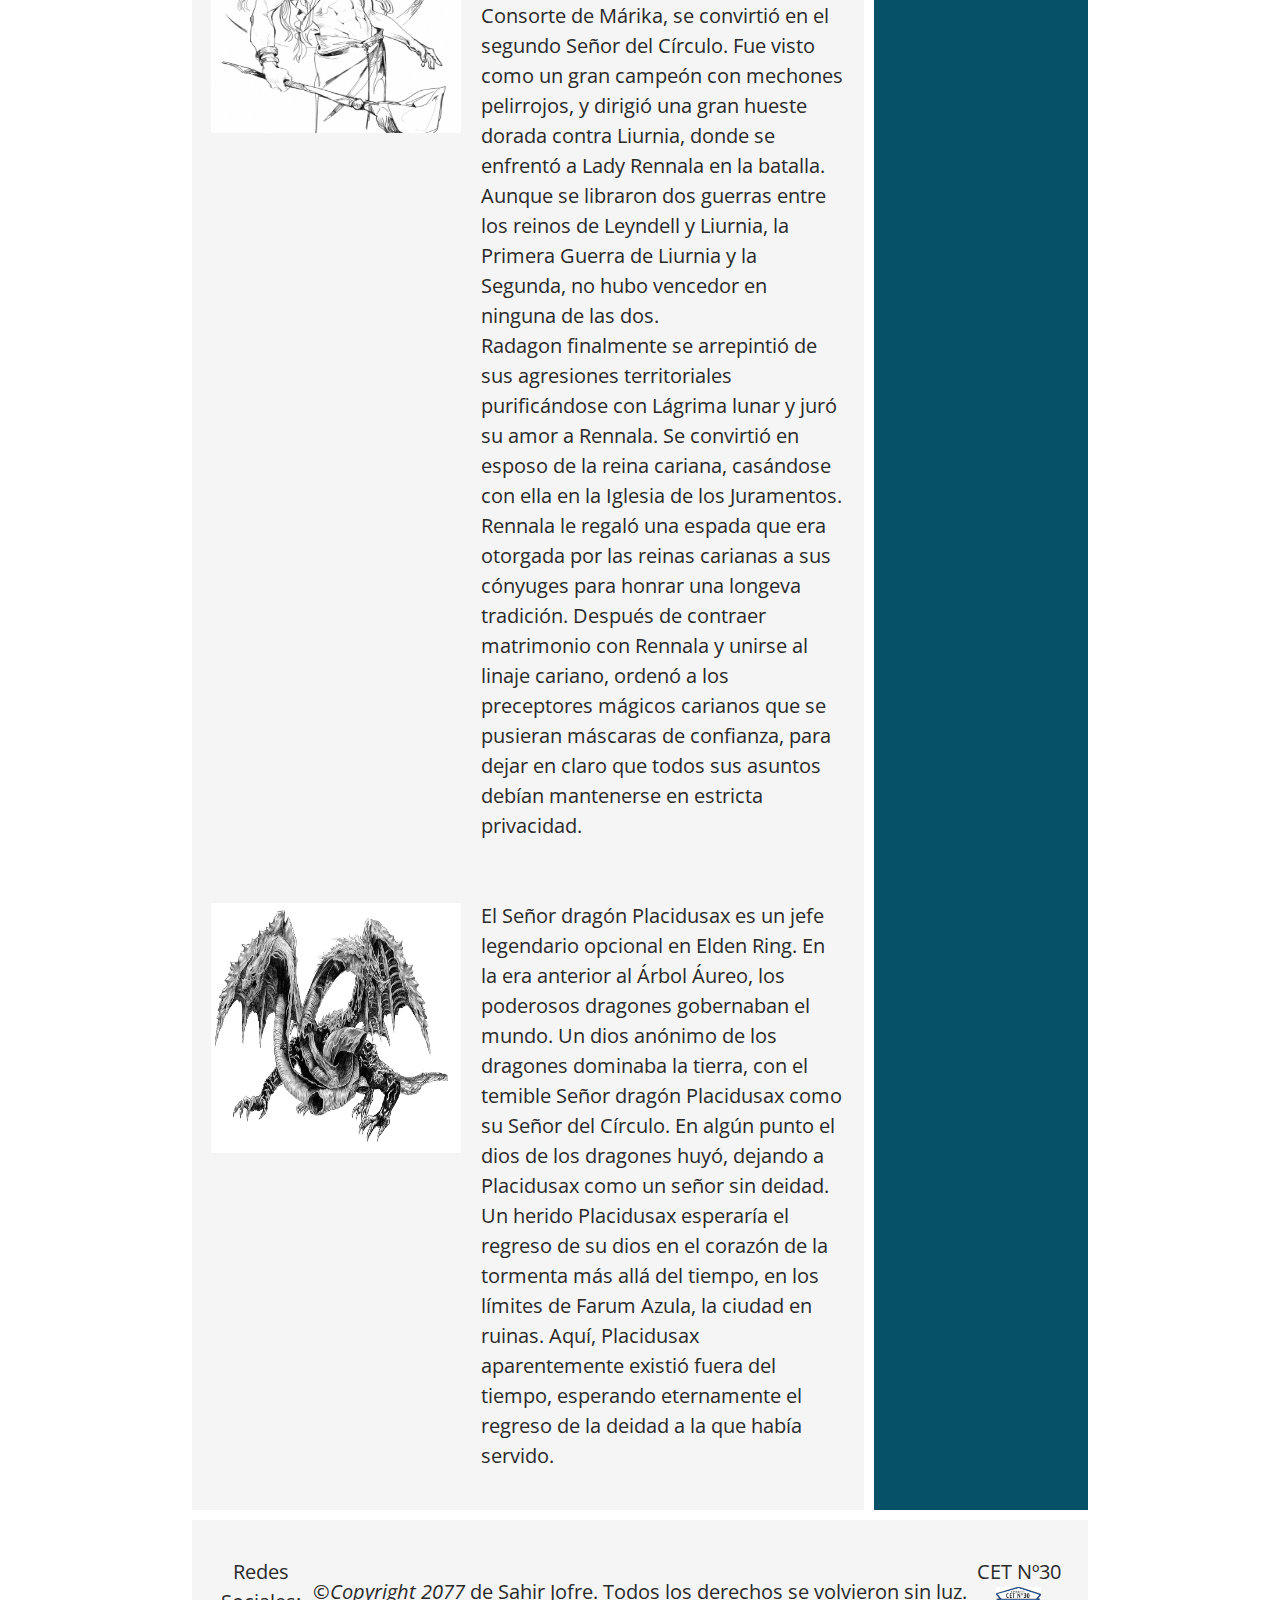
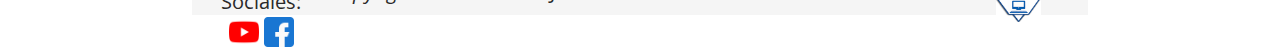
<file: eldenring.html>
<!doctype html>
<html>

<head>
    <meta charset="utf-8" />

    <title>Elden Ring</title>
    <link href="https://fonts.googleapis.com/css?family=Open+Sans+Condensed:300|Sonsie+One" rel="stylesheet"
        type="text/css" />
    <link rel="preconnect" href="https://fonts.googleapis.com">
    <link rel="preconnect" href="https://fonts.gstatic.com" crossorigin>
    <link href="https://fonts.googleapis.com/css2?family=Paprika&display=swap" rel="stylesheet">

    <link rel="stylesheet" href="estiloc.css" />

    <!-- las tres siguientes líneas son un truco para obtener elementos semánticos de HTML5 que funcionan en versiones de Internet Explorer antiguas -->
    <!--[if lt IE 9]>
      <script src="https://cdnjs.cloudflare.com/ajax/libs/html5shiv/3.7.3/html5shiv.js"></script>
    <![endif]-->
</head>


<body>
    <!-- Aquí empieza el encabezado principal que se mantendrá en todas las páginas del sitio web -->

    <header>
        <div class="padre">
            <div class="hijo">
                <img src="assets/ranni.gif" alt="" height="120" width="120">
            </div>
            <div class="hijo">
                <h1>Elden Ring</h1>
            </div>
        </div>
    </header>

    <nav>
        <ul>
            <li><a href="#">Inicio</a></li>
            <li><a href="#">Trayecto</a></li>
            <li><a href="#">Bosses</a></li>
        </ul>

    </nav>

    <!-- Aquí está el contenido principal de nuestra página -->
    <main>
        <!-- Contiene un artículo -->
        <article>
            <h2>¿Que es Elden Ring?</h2>

            <p>
                Elden Ring es un videojuego de rol de acción en tercera persona, con una jugabilidad centrada en el
                combate y la exploración. Presenta características similares de otros juegos desarrollados por
                FromSoftware, tales como la saga Dark Souls, Bloodborne y Sekiro: Shadows Die Twice. Localizado en un
                mundo abierto, el jugador puede explorar libremente las Tierras Intermedias y sus seis áreas
                principales. Estas localizaciones varían desde Necrolimbo, una zona de prados verdes y ruinas antiguas,
                hasta Caelid, un páramo poblado de monstruos no-muertos. Las zonas de mundo abierto se pueden explorar
                con la montura espectral del personaje jugador, Torrentera, como principal método de viaje, además de la
                opción de viaje rápido fuera de combate. A lo largo del juego, el jugador puede encontrarse personajes
                no jugador (NPC) y enemigos, incluyendo semidioses que gobiernan cada área principal y sirven como los
                principales jefes del juego. <br> Además de zonas de mundo abierto, el juego incluye también mazmorras
                escondidas, como catacumbas, túneles y cuevas donde los jugadores pueden pelear contra jefes y conseguir
                objetos valiosos.
            </p>

            <h3>Su trayecto en la industria de los videojuegos</h3>

            <p>
                Elden Ring recibió un reconocimiento universal de acuerdo con el agregador de reseñas Metacritic, con
                una nota de 94/100 en su versión para Windows y de 96/100 para sus versiones de PlayStation 5 y Xbox
                Series X y Series S, respectivamente.En OpenCritic recibió una valoración de 95/100,
                situándose como el cuarto videojuego mejor valorado de la plataforma. <br>
                En la prensa internacional, la crítica alabó a Elden Ring por aspectos como la experiencia de
                exploración y descubrimiento en el mundo abierto, la escala de los escenarios, la complejidad del diseño
                de niveles y el diseño artístico. Tamoor Hussain, periodista de GameSpot, elogió la combinación del
                diseño de niveles lineal de las mazmorras, la diferente estética entre las zonas del juego y el mundo
                abierto; también declaró que "Elden Ring es un festín espectacular para los ojos".
            </p>


            <h3>Sus Bosses mas memorables</h3>
            <div class="padre">
                <div class="hijo">
                    <h3><img src="assets/malenia.webp" alt="" height="250" width="250"></h3>
                </div>
                <div class="hijo">
                    <p>Malenia, la Espada de Miquella, también conocida como Malenia la Cercenada, fue una
                        semidiosa y una Empírea que heredó una de las Grandes Runas. Durante la Devastación se enfrentó
                        a sus hermanos por el control de las Tierras Intermedias. Malenia nació como hija de la Reina
                        Márika la Eterna y su segundo marido, el Señor del Círculo Radagon. Tenía un hermano gemelo
                        llamado Miquella. Tanto Malenia como Miquella eran Empíreos, lo que significa que tenían
                        el potencial de algún día reemplazar a su madre como un nuevo dios de una era venidera. Pero
                        como Radagon y Márika eran en realidad la misma persona, Malenia y Miquella sufrieron dolencias
                        de nacimiento. Malenia estaba afligida por la putrefacción roja, que la devastaba desde dentro y
                        le costaría varias extremidades, mientras que Miquella sufría una infancia eterna, incapaz de
                        llegar a la edad adulta.</p>
                </div>
            </div>

            <div class="padre">
                <div class="hijo">
                    <h3><img src="assets/godfrey.jpg" alt="" height="250" width="250"></h3>
                </div>
                <div class="hijo">
                    <p>Godfrey fue el primer Señor del Círculo y el primer esposo de la Reina Márika la Eterna. Era un
                        héroe mortal poseedor de una fuerza legendaria que lo convirtió en el primero de los
                        semidioses, pero después de lograr su mayor victoria, la Gracia lo abandonó. Luego fue
                        exiliado de las Tierras Intermedias y se convirtió en el primer Sinluz. En algún punto, la
                        recién ascendida diosa Márika convirtió a este feroz guerrero en su consorte y en el primer
                        Señor del Círculo. Al jurar convertirse en Señor, Godfrey comenzó a llevar a la bestia regente
                        Serosh sobre su espalda para reprimir su incesante deseo de batalla. Godfrey lideró a los
                        ejércitos de Márika en una larga campaña para defender el Árbol Áureo y su recién nacida Orden
                        Dorada. Le sirvieron dieciséis Caballeros del Crisol, guerreros de renombre que luchaban con el
                        poder del crisol de la vida, la forma primigenia del Árbol Áureo.</p>
                </div>
            </div>

            <div class="padre">
                <div class="hijo">
                    <h3><img src="assets/radagon.jpg" alt="" height="250" width="250"></h3>
                </div>
                <div class="hijo">
                    <p>Radagon fue un campeón de la Orden Dorada, el "otro yo" de la Reina Márika la Eterna y ex esposo
                        de la Reina Rennala de los Caria. Como Rey Consorte de Márika, se convirtió en el segundo Señor
                        del Círculo. Fue visto como un gran campeón con mechones pelirrojos, y dirigió una gran hueste
                        dorada contra Liurnia, donde se enfrentó a Lady Rennala en la batalla. Aunque se libraron dos
                        guerras entre los reinos de Leyndell y Liurnia, la Primera Guerra de Liurnia y la Segunda, no
                        hubo vencedor en ninguna de las dos. <br> Radagon finalmente se arrepintió de sus agresiones
                        territoriales purificándose con Lágrima lunar y juró su amor a Rennala. Se convirtió en
                        esposo de la reina cariana, casándose con ella en la Iglesia de los Juramentos. Rennala le
                        regaló una espada que era otorgada por las reinas carianas a sus cónyuges para honrar una
                        longeva tradición. Después de contraer matrimonio con Rennala y unirse al linaje
                        cariano, ordenó a los preceptores mágicos carianos que se pusieran máscaras de confianza,
                        para dejar en claro que todos sus asuntos debían mantenerse en estricta privacidad.</p>
                </div>
            </div>

            <div class="padre">
                <div class="hijo">
                    <h3><img src="assets/placidusax.jpg" alt="" height="250" width="250"></h3>
                </div>
                <div class="hijo">
                    <p>El Señor dragón Placidusax es un jefe legendario opcional en Elden Ring. En la era anterior al
                        Árbol Áureo, los poderosos dragones gobernaban el mundo. Un dios anónimo de los dragones
                        dominaba la tierra, con el temible Señor dragón Placidusax como su Señor del Círculo.

                        En algún punto el dios de los dragones huyó, dejando a Placidusax como un señor sin deidad. Un
                        herido Placidusax esperaría el regreso de su dios en el corazón de la tormenta más allá del
                        tiempo, en los límites de Farum Azula, la ciudad en ruinas. Aquí, Placidusax aparentemente
                        existió fuera del tiempo, esperando eternamente el regreso de la deidad a la que había servido.
                    </p>
                </div>
            </div>
        </article>


        <!-- el contenido aparte también se puede anidar dentro del contenido principal -->
        <aside>
            <h2>Relacionado</h2>

            <ul>
                <li><a href="index.html">Dark Souls I</a></li>
                <li><a href="darksouls2.html">Dark Souls II</a></li>
                <li><a href="darksouls3.html">Dark souls III</a></li>
                <li><a href="bloodborne.html">Bloodborne</a></li>
                <li><a href="eldenring.html">Elden Ring</a></li>

            </ul>
        </aside>
    </main>


    <footer>
        <nav id="colornav">
        <ul>
            <li>Redes Sociales: <br> <a href="#"><img src="/assets/youtube.png" width="30px" height="30px"> <img
                        src="/assets/facebook.png" width="30px" height="30px"> </a></li>
            <p><i>©Copyright 2077</i> de Sahir Jofre. Todos los derechos se volvieron sin luz.</p>
            <li>CET Nº30 <br> <a href="https://campus.cet30.edu.ar/"> <img src="assets/cet30.png" width="45px"
                        height="35px"></a></li>
        </ul>
    </nav>
    </footer>
</body>

</html>
</file>
<file: estilo.css>
html,
body {
    margin: 0;
    padding: 0;

}


html {
    font-size: 10px;
    background-image: url(/assets/ds3.webp);
    background-size: cover;
    background-position: center;
    background-repeat: no-repeat;
    background-attachment: fixed;
}

body {
    width: 70%;
    margin: 0 auto;

}

/* || typography */

h1,
h2,
h3 {
    font-family: 'Paprika', cursive;
    color: #2a2a2a;
}

p,
input,
li {
    font-family: 'Open Sans Condensed', sans-serif;
    color: #2a2a2a;
    font-size: 20px;
}

h1 {
    font-size: 4rem;
    text-align: center;
    color: rgb(0, 0, 0);
    text-shadow: 2px 2px 10px black;
    text-shadow: rgb(255, 166, 0) 1px 0 10px;
}

h2 {
    font-size: 3rem;
    text-align: center;
}

h3 {
    font-size: 2.2rem;
}

p,
li {
    font-size: 1.6rem;
    line-height: 1.5;
    font-size: 20px;
}

/* || header layout */

nav,
article,
aside,
footer {
    background-color: whitesmoke;
    padding: 1%;
}

nav {
    height: 50px;
    background-color: #664C43;
    display: flex;
    margin-bottom: 10px;
}

nav ul {
    padding: 0;
    list-style-type: none;
    flex: 2;
    display: flex;
}

nav li {
    display: inline;
    text-align: center;
    flex: 1;
}

nav a {
    display: inline-block;
    font-size: 2rem;
    text-transform: uppercase;
    text-decoration: none;
    color: #FF9F1C;
}

nav form {
    flex: 1;
    display: flex;
    align-items: center;
    height: 100%;
    padding: 0 2em;
}

input {
    font-size: 1.6rem;
    height: 32px;
}



/* || main layout */

main {
    display: flex;
}

article {
    flex: 4;
}

aside {
    flex: 1;
    margin-left: 10px;
    background-color: #5F5449;
}

aside h2 {
    text-shadow: #FC0 1px 0 10px;
}

aside li {
    padding-bottom: 10px;
}

aside li a {
    color: #FF9F1C;
}

footer {
    margin-top: 10px;
}

.padre {
    justify-content: center;
    display: flex;
}

.hijo {
    padding: 10px;
}

dl {
    size: 10px;
}

ul {
    font-size: 1.6rem;
    line-height: 1.5;
    font-size: 20px;
}
#colornav {
    background-color: whitesmoke;
}
</file>
<file: estilob.css>
html,
body {
    margin: 0;
    padding: 0;

}


html {
    font-size: 10px;
    background-image: url(/assets/yhar.jpg);
    background-size: cover;
    background-position: center;
    background-repeat: no-repeat;
    background-attachment: fixed;
}

body {
    width: 70%;
    margin: 0 auto;

}

/* || typography */

h1,
h2,
h3 {
    font-family: 'Dancing Script', cursive;
    color: #2a2a2a;
}

p,
input,
li {
    font-family: 'Dancing Script';
    color: #2a2a2a;
    font-size: 20px;
}

h1 {
    font-size: 4rem;
    text-align: center;
    color: white;
    text-shadow: 2px 2px 10px black;
}

h2 {
    font-size: 3rem;
    text-align: center;
}

h3 {
    font-size: 2.2rem;
}

p,
li {
    font-size: 1.6rem;
    line-height: 1.5;
    font-size: 20px;
}

/* || header layout */

nav,
article,
aside,
footer {
    background-color: whitesmoke;
    padding: 1%;
}

nav {
    height: 50px;
    background-color: #1e1e27;
    display: flex;
    margin-bottom: 10px;
}

nav ul {
    padding: 0;
    list-style-type: none;
    flex: 2;
    display: flex;
}

nav li {
    display: inline;
    text-align: center;
    flex: 1;
}

nav a {
    display: inline-block;
    font-size: 2rem;
    text-transform: uppercase;
    text-decoration: none;
    color: #32bec0;
}

nav form {
    flex: 1;
    display: flex;
    align-items: center;
    height: 100%;
    padding: 0 2em;
}

input {
    font-size: 1.6rem;
    height: 32px;
}



/* || main layout */

main {
    display: flex;
}

article {
    flex: 4;
}

aside {
    flex: 1;
    margin-left: 10px;
    background-color: #233557;
}

aside h2 {
    text-shadow: rgb(30, 196, 182) 1px 0 10px;
}

aside li {
    padding-bottom: 10px;
}

aside li a {
    color: rgb(30, 196, 182);
}

footer {
    margin-top: 10px;
}

.padre {
    justify-content: center;
    display: flex;
}

.hijo {
    padding: 10px;
}

dl {
    size: 10px;
}

ul {
    font-size: 1.6rem;
    line-height: 1.5;
    font-size: 20px;
}
</file>
<file: estiloc.css>
html,
body {
    margin: 0;
    padding: 0;

}


html {
    font-size: 10px;
    background-image: url(/assets/eldenring.jpg);
    background-size: cover;
    background-position: center;
    background-repeat: no-repeat;
    background-attachment: fixed;
}

body {
    width: 70%;
    margin: 0 auto;

}

/* || typography */

h1,
h2,
h3 {
    font-family: 'Paprika', cursive;
    color: #2a2a2a;
}

p,
input,
li {
    font-family: 'Open Sans Condensed', sans-serif;
    color: #2a2a2a;
    font-size: 20px;
}

h1 {
    font-size: 4rem;
    text-align: center;
    color: white;
    text-shadow: 2px 2px 10px black;
    text-shadow: #FC0 1px 0 10px;
}

h2 {
    font-size: 3rem;
    text-align: center;
}

h3 {
    font-size: 2.2rem;
}

p,
li {
    font-size: 1.6rem;
    line-height: 1.5;
    font-size: 20px;
}

/* || header layout */

nav,
article,
aside,
footer {
    background-color: whitesmoke;
    padding: 1%;
}

nav {
    height: 50px;
    background-color: #002011;
    display: flex;
    margin-bottom: 10px;
}

nav ul {
    padding: 0;
    list-style-type: none;
    flex: 2;
    display: flex;
}

nav li {
    display: inline;
    text-align: center;
    flex: 1;
}

nav a {
    display: inline-block;
    font-size: 2rem;
    text-transform: uppercase;
    text-decoration: none;
    color: #fff01c;
}

nav form {
    flex: 1;
    display: flex;
    align-items: center;
    height: 100%;
    padding: 0 2em;
}

input {
    font-size: 1.6rem;
    height: 32px;
}



/* || main layout */

main {
    display: flex;
}

article {
    flex: 4;
}

aside {
    flex: 1;
    margin-left: 10px;
    background-color: #065168;
}

aside h2 {
    text-shadow: #fff01c 1px 0 10px;
}

aside li {
    padding-bottom: 10px;
}

aside li a {
    color: #fff01c;
}

footer {
    margin-top: 10px;
}

.padre {
    justify-content: center;
    display: flex;
}

.hijo {
    padding: 10px;
}

dl {
    size: 10px;
}

ul {
    font-size: 1.6rem;
    line-height: 1.5;
    font-size: 20px;
}

#colornav {
    background-color: whitesmoke;
}
</file>
